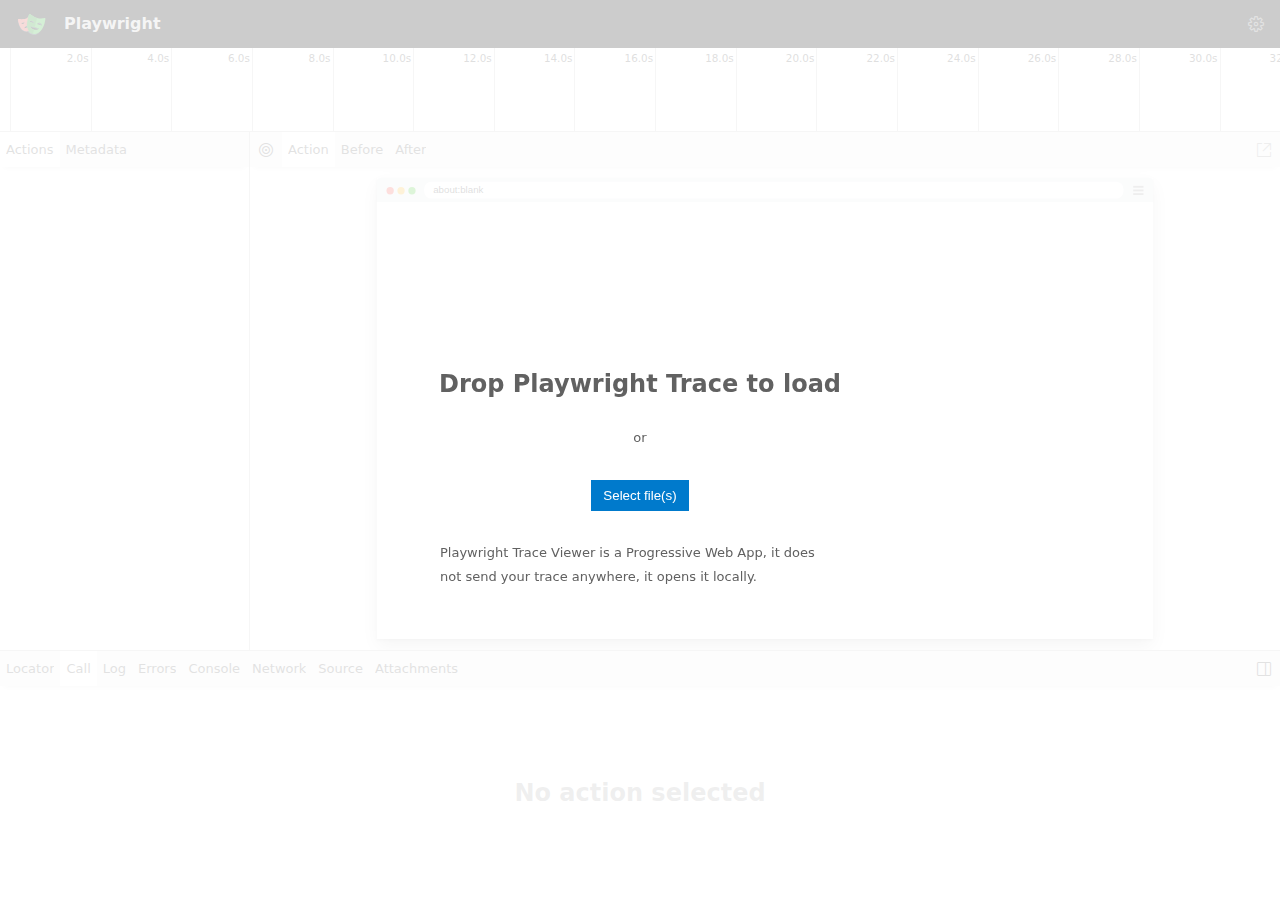
<file: tests/__report__/trace/index.html>
<!DOCTYPE html>
<html lang="en">
  <head>
    <meta charset="UTF-8">
    <meta name="viewport" content="width=device-width, initial-scale=1.0">
    <link rel="icon" href="./playwright-logo.svg" type="image/svg+xml">
    <link rel="manifest" href="./manifest.webmanifest">
    <title>Playwright Trace Viewer</title>
    <script type="module" crossorigin src="./index.Cu8n3rOi.js"></script>
    <link rel="modulepreload" crossorigin href="./assets/defaultSettingsView-CUd-tHFm.js">
    <link rel="stylesheet" crossorigin href="./defaultSettingsView.NYBT19Ch.css">
    <link rel="stylesheet" crossorigin href="./index.CFOW-Ezb.css">
  </head>
  <body>
    <div id="root"></div>
    <dialog id="fallback-error">
      <p>The Playwright Trace Viewer must be loaded over the <code>http://</code> or <code>https://</code> protocols.</p>
      <p>For more information, please see the <a href="https://aka.ms/playwright/trace-viewer-file-protocol">docs</a>.</p>
    </dialog>
    <script>
      if (!/^https?:/.test(window.location.protocol)) {
        const fallbackErrorDialog = document.getElementById('fallback-error');
        const isTraceViewerInsidePlaywrightReport = window.location.protocol === 'file:' && window.location.pathname.endsWith('/trace/index.html');
        // Best-effort to show the report path in the dialog.
        if (isTraceViewerInsidePlaywrightReport) {
          const reportPath = (() => {
            const base = window.location.pathname.replace(/\/trace\/index\.html$/, '');
            if (navigator.platform === 'Win32')
              return base.replace(/^\//, '').replace(/\//g, '\\\\');
            return base;
          })();
          const reportLink = document.createElement('div');
          const command = `npx playwright show-report ${reportPath}`;
          reportLink.innerHTML = `You can open the report via <code>${command}</code> from your Playwright project. <button type="button">Copy Command</button>`;
          fallbackErrorDialog.insertBefore(reportLink, fallbackErrorDialog.children[1]);
          reportLink.querySelector('button').addEventListener('click', () => navigator.clipboard.writeText(command));
        }
        fallbackErrorDialog.show();
      }
    </script>
  </body>
</html>
</file>
<file: tests/__report__/trace/defaultSettingsView.NYBT19Ch.css>
:root{color-scheme:light dark}body{--transparent-blue: #2196F355;--light-pink: #ff69b460;--gray: #888888;--sidebar-width: 250px;--box-shadow: rgba(0, 0, 0, .133) 0px 1.6px 3.6px 0px, rgba(0, 0, 0, .11) 0px .3px .9px 0px}html,body{width:100%;height:100%;padding:0;margin:0;overflow:hidden;display:flex;overscroll-behavior-x:none}#root{width:100%;height:100%;display:flex}body,dialog{background-color:var(--vscode-panel-background);color:var(--vscode-foreground);font-family:var(--vscode-font-family);font-weight:var(--vscode-font-weight);font-size:var(--vscode-font-size);-webkit-font-smoothing:antialiased}a{color:var(--vscode-textLink-foreground)}dialog{border:none;padding:0;box-shadow:var(--box-shadow);line-height:28px;max-width:400px}dialog .title{display:flex;align-items:center;margin:0;padding:0 5px;height:32px;background-color:var(--vscode-sideBar-background);max-width:400px}dialog .title .codicon{margin-right:3px}dialog .body{padding:10px;text-align:center}.button{color:var(--vscode-button-foreground);background:var(--vscode-button-background);margin:10px;border:none;height:28px;min-width:40px;cursor:pointer;-webkit-user-select:none;user-select:none}.button:focus{outline:1px solid var(--vscode-focusBorder)}.button:hover{background:var(--vscode-button-hoverBackground)}.button.secondary{color:var(--vscode-button-secondaryForeground);background:var(--vscode-button-secondaryBackground)}.button.secondary:hover{background:var(--vscode-button-secondaryHoverBackground)}*{box-sizing:border-box;min-width:0;min-height:0}*[hidden],.hidden{display:none!important}.invisible{visibility:hidden!important}svg{fill:currentColor}.vbox{display:flex;flex-direction:column;flex:auto;position:relative}.fill{position:absolute;top:0;right:0;bottom:0;left:0}.hbox{display:flex;flex:auto;position:relative}.spacer{flex:auto}.codicon-check{color:var(--vscode-charts-green)}.codicon-error{color:var(--vscode-errorForeground)}.codicon-warning{color:var(--vscode-list-warningForeground)}.codicon-circle-outline{color:var(--vscode-disabledForeground)}input[type=text],input[type=search]{color:var(--vscode-input-foreground);background-color:var(--vscode-input-background);border:none;outline:none}body.dark-mode ::-webkit-scrollbar{width:10px}body.dark-mode ::-webkit-scrollbar-thumb{background-color:#555}body.dark-mode ::-webkit-scrollbar-track{background-color:#333}body.dark-mode ::-webkit-scrollbar-thumb:hover{background-color:#777}body.dark-mode ::-webkit-scrollbar-track:hover{background-color:#444}.codicon-loading{animation:spin 1s infinite linear}::placeholder{color:var(--vscode-input-placeholderForeground)}@keyframes spin{to{transform:rotate(360deg)}}@font-face{font-family:codicon;src:url(./codicon.DCmgc-ay.ttf) format("truetype")}.codicon{font: 16px/1 codicon;flex:none;display:inline-block;text-decoration:none;text-rendering:auto;text-align:center;-webkit-font-smoothing:antialiased;-moz-osx-font-smoothing:grayscale;-webkit-user-select:none;-moz-user-select:none;-ms-user-select:none;user-select:none}.codicon-add:before{content:""}.codicon-plus:before{content:""}.codicon-gist-new:before{content:""}.codicon-repo-create:before{content:""}.codicon-lightbulb:before{content:""}.codicon-light-bulb:before{content:""}.codicon-repo:before{content:""}.codicon-repo-delete:before{content:""}.codicon-gist-fork:before{content:""}.codicon-repo-forked:before{content:""}.codicon-git-pull-request:before{content:""}.codicon-git-pull-request-abandoned:before{content:""}.codicon-record-keys:before{content:""}.codicon-keyboard:before{content:""}.codicon-tag:before{content:""}.codicon-git-pull-request-label:before{content:""}.codicon-tag-add:before{content:""}.codicon-tag-remove:before{content:""}.codicon-person:before{content:""}.codicon-person-follow:before{content:""}.codicon-person-outline:before{content:""}.codicon-person-filled:before{content:""}.codicon-git-branch:before{content:""}.codicon-git-branch-create:before{content:""}.codicon-git-branch-delete:before{content:""}.codicon-source-control:before{content:""}.codicon-mirror:before{content:""}.codicon-mirror-public:before{content:""}.codicon-star:before{content:""}.codicon-star-add:before{content:""}.codicon-star-delete:before{content:""}.codicon-star-empty:before{content:""}.codicon-comment:before{content:""}.codicon-comment-add:before{content:""}.codicon-alert:before{content:""}.codicon-warning:before{content:""}.codicon-search:before{content:""}.codicon-search-save:before{content:""}.codicon-log-out:before{content:""}.codicon-sign-out:before{content:""}.codicon-log-in:before{content:""}.codicon-sign-in:before{content:""}.codicon-eye:before{content:""}.codicon-eye-unwatch:before{content:""}.codicon-eye-watch:before{content:""}.codicon-circle-filled:before{content:""}.codicon-primitive-dot:before{content:""}.codicon-close-dirty:before{content:""}.codicon-debug-breakpoint:before{content:""}.codicon-debug-breakpoint-disabled:before{content:""}.codicon-debug-hint:before{content:""}.codicon-terminal-decoration-success:before{content:""}.codicon-primitive-square:before{content:""}.codicon-edit:before{content:""}.codicon-pencil:before{content:""}.codicon-info:before{content:""}.codicon-issue-opened:before{content:""}.codicon-gist-private:before{content:""}.codicon-git-fork-private:before{content:""}.codicon-lock:before{content:""}.codicon-mirror-private:before{content:""}.codicon-close:before{content:""}.codicon-remove-close:before{content:""}.codicon-x:before{content:""}.codicon-repo-sync:before{content:""}.codicon-sync:before{content:""}.codicon-clone:before{content:""}.codicon-desktop-download:before{content:""}.codicon-beaker:before{content:""}.codicon-microscope:before{content:""}.codicon-vm:before{content:""}.codicon-device-desktop:before{content:""}.codicon-file:before{content:""}.codicon-file-text:before{content:""}.codicon-more:before{content:""}.codicon-ellipsis:before{content:""}.codicon-kebab-horizontal:before{content:""}.codicon-mail-reply:before{content:""}.codicon-reply:before{content:""}.codicon-organization:before{content:""}.codicon-organization-filled:before{content:""}.codicon-organization-outline:before{content:""}.codicon-new-file:before{content:""}.codicon-file-add:before{content:""}.codicon-new-folder:before{content:""}.codicon-file-directory-create:before{content:""}.codicon-trash:before{content:""}.codicon-trashcan:before{content:""}.codicon-history:before{content:""}.codicon-clock:before{content:""}.codicon-folder:before{content:""}.codicon-file-directory:before{content:""}.codicon-symbol-folder:before{content:""}.codicon-logo-github:before{content:""}.codicon-mark-github:before{content:""}.codicon-github:before{content:""}.codicon-terminal:before{content:""}.codicon-console:before{content:""}.codicon-repl:before{content:""}.codicon-zap:before{content:""}.codicon-symbol-event:before{content:""}.codicon-error:before{content:""}.codicon-stop:before{content:""}.codicon-variable:before{content:""}.codicon-symbol-variable:before{content:""}.codicon-array:before{content:""}.codicon-symbol-array:before{content:""}.codicon-symbol-module:before{content:""}.codicon-symbol-package:before{content:""}.codicon-symbol-namespace:before{content:""}.codicon-symbol-object:before{content:""}.codicon-symbol-method:before{content:""}.codicon-symbol-function:before{content:""}.codicon-symbol-constructor:before{content:""}.codicon-symbol-boolean:before{content:""}.codicon-symbol-null:before{content:""}.codicon-symbol-numeric:before{content:""}.codicon-symbol-number:before{content:""}.codicon-symbol-structure:before{content:""}.codicon-symbol-struct:before{content:""}.codicon-symbol-parameter:before{content:""}.codicon-symbol-type-parameter:before{content:""}.codicon-symbol-key:before{content:""}.codicon-symbol-text:before{content:""}.codicon-symbol-reference:before{content:""}.codicon-go-to-file:before{content:""}.codicon-symbol-enum:before{content:""}.codicon-symbol-value:before{content:""}.codicon-symbol-ruler:before{content:""}.codicon-symbol-unit:before{content:""}.codicon-activate-breakpoints:before{content:""}.codicon-archive:before{content:""}.codicon-arrow-both:before{content:""}.codicon-arrow-down:before{content:""}.codicon-arrow-left:before{content:""}.codicon-arrow-right:before{content:""}.codicon-arrow-small-down:before{content:""}.codicon-arrow-small-left:before{content:""}.codicon-arrow-small-right:before{content:""}.codicon-arrow-small-up:before{content:""}.codicon-arrow-up:before{content:""}.codicon-bell:before{content:""}.codicon-bold:before{content:""}.codicon-book:before{content:""}.codicon-bookmark:before{content:""}.codicon-debug-breakpoint-conditional-unverified:before{content:""}.codicon-debug-breakpoint-conditional:before{content:""}.codicon-debug-breakpoint-conditional-disabled:before{content:""}.codicon-debug-breakpoint-data-unverified:before{content:""}.codicon-debug-breakpoint-data:before{content:""}.codicon-debug-breakpoint-data-disabled:before{content:""}.codicon-debug-breakpoint-log-unverified:before{content:""}.codicon-debug-breakpoint-log:before{content:""}.codicon-debug-breakpoint-log-disabled:before{content:""}.codicon-briefcase:before{content:""}.codicon-broadcast:before{content:""}.codicon-browser:before{content:""}.codicon-bug:before{content:""}.codicon-calendar:before{content:""}.codicon-case-sensitive:before{content:""}.codicon-check:before{content:""}.codicon-checklist:before{content:""}.codicon-chevron-down:before{content:""}.codicon-chevron-left:before{content:""}.codicon-chevron-right:before{content:""}.codicon-chevron-up:before{content:""}.codicon-chrome-close:before{content:""}.codicon-chrome-maximize:before{content:""}.codicon-chrome-minimize:before{content:""}.codicon-chrome-restore:before{content:""}.codicon-circle-outline:before{content:""}.codicon-circle:before{content:""}.codicon-debug-breakpoint-unverified:before{content:""}.codicon-terminal-decoration-incomplete:before{content:""}.codicon-circle-slash:before{content:""}.codicon-circuit-board:before{content:""}.codicon-clear-all:before{content:""}.codicon-clippy:before{content:""}.codicon-close-all:before{content:""}.codicon-cloud-download:before{content:""}.codicon-cloud-upload:before{content:""}.codicon-code:before{content:""}.codicon-collapse-all:before{content:""}.codicon-color-mode:before{content:""}.codicon-comment-discussion:before{content:""}.codicon-credit-card:before{content:""}.codicon-dash:before{content:""}.codicon-dashboard:before{content:""}.codicon-database:before{content:""}.codicon-debug-continue:before{content:""}.codicon-debug-disconnect:before{content:""}.codicon-debug-pause:before{content:""}.codicon-debug-restart:before{content:""}.codicon-debug-start:before{content:""}.codicon-debug-step-into:before{content:""}.codicon-debug-step-out:before{content:""}.codicon-debug-step-over:before{content:""}.codicon-debug-stop:before{content:""}.codicon-debug:before{content:""}.codicon-device-camera-video:before{content:""}.codicon-device-camera:before{content:""}.codicon-device-mobile:before{content:""}.codicon-diff-added:before{content:""}.codicon-diff-ignored:before{content:""}.codicon-diff-modified:before{content:""}.codicon-diff-removed:before{content:""}.codicon-diff-renamed:before{content:""}.codicon-diff:before{content:""}.codicon-diff-sidebyside:before{content:""}.codicon-discard:before{content:""}.codicon-editor-layout:before{content:""}.codicon-empty-window:before{content:""}.codicon-exclude:before{content:""}.codicon-extensions:before{content:""}.codicon-eye-closed:before{content:""}.codicon-file-binary:before{content:""}.codicon-file-code:before{content:""}.codicon-file-media:before{content:""}.codicon-file-pdf:before{content:""}.codicon-file-submodule:before{content:""}.codicon-file-symlink-directory:before{content:""}.codicon-file-symlink-file:before{content:""}.codicon-file-zip:before{content:""}.codicon-files:before{content:""}.codicon-filter:before{content:""}.codicon-flame:before{content:""}.codicon-fold-down:before{content:""}.codicon-fold-up:before{content:""}.codicon-fold:before{content:""}.codicon-folder-active:before{content:""}.codicon-folder-opened:before{content:""}.codicon-gear:before{content:""}.codicon-gift:before{content:""}.codicon-gist-secret:before{content:""}.codicon-gist:before{content:""}.codicon-git-commit:before{content:""}.codicon-git-compare:before{content:""}.codicon-compare-changes:before{content:""}.codicon-git-merge:before{content:""}.codicon-github-action:before{content:""}.codicon-github-alt:before{content:""}.codicon-globe:before{content:""}.codicon-grabber:before{content:""}.codicon-graph:before{content:""}.codicon-gripper:before{content:""}.codicon-heart:before{content:""}.codicon-home:before{content:""}.codicon-horizontal-rule:before{content:""}.codicon-hubot:before{content:""}.codicon-inbox:before{content:""}.codicon-issue-reopened:before{content:""}.codicon-issues:before{content:""}.codicon-italic:before{content:""}.codicon-jersey:before{content:""}.codicon-json:before{content:""}.codicon-kebab-vertical:before{content:""}.codicon-key:before{content:""}.codicon-law:before{content:""}.codicon-lightbulb-autofix:before{content:""}.codicon-link-external:before{content:""}.codicon-link:before{content:""}.codicon-list-ordered:before{content:""}.codicon-list-unordered:before{content:""}.codicon-live-share:before{content:""}.codicon-loading:before{content:""}.codicon-location:before{content:""}.codicon-mail-read:before{content:""}.codicon-mail:before{content:""}.codicon-markdown:before{content:""}.codicon-megaphone:before{content:""}.codicon-mention:before{content:""}.codicon-milestone:before{content:""}.codicon-git-pull-request-milestone:before{content:""}.codicon-mortar-board:before{content:""}.codicon-move:before{content:""}.codicon-multiple-windows:before{content:""}.codicon-mute:before{content:""}.codicon-no-newline:before{content:""}.codicon-note:before{content:""}.codicon-octoface:before{content:""}.codicon-open-preview:before{content:""}.codicon-package:before{content:""}.codicon-paintcan:before{content:""}.codicon-pin:before{content:""}.codicon-play:before{content:""}.codicon-run:before{content:""}.codicon-plug:before{content:""}.codicon-preserve-case:before{content:""}.codicon-preview:before{content:""}.codicon-project:before{content:""}.codicon-pulse:before{content:""}.codicon-question:before{content:""}.codicon-quote:before{content:""}.codicon-radio-tower:before{content:""}.codicon-reactions:before{content:""}.codicon-references:before{content:""}.codicon-refresh:before{content:""}.codicon-regex:before{content:""}.codicon-remote-explorer:before{content:""}.codicon-remote:before{content:""}.codicon-remove:before{content:""}.codicon-replace-all:before{content:""}.codicon-replace:before{content:""}.codicon-repo-clone:before{content:""}.codicon-repo-force-push:before{content:""}.codicon-repo-pull:before{content:""}.codicon-repo-push:before{content:""}.codicon-report:before{content:""}.codicon-request-changes:before{content:""}.codicon-rocket:before{content:""}.codicon-root-folder-opened:before{content:""}.codicon-root-folder:before{content:""}.codicon-rss:before{content:""}.codicon-ruby:before{content:""}.codicon-save-all:before{content:""}.codicon-save-as:before{content:""}.codicon-save:before{content:""}.codicon-screen-full:before{content:""}.codicon-screen-normal:before{content:""}.codicon-search-stop:before{content:""}.codicon-server:before{content:""}.codicon-settings-gear:before{content:""}.codicon-settings:before{content:""}.codicon-shield:before{content:""}.codicon-smiley:before{content:""}.codicon-sort-precedence:before{content:""}.codicon-split-horizontal:before{content:""}.codicon-split-vertical:before{content:""}.codicon-squirrel:before{content:""}.codicon-star-full:before{content:""}.codicon-star-half:before{content:""}.codicon-symbol-class:before{content:""}.codicon-symbol-color:before{content:""}.codicon-symbol-constant:before{content:""}.codicon-symbol-enum-member:before{content:""}.codicon-symbol-field:before{content:""}.codicon-symbol-file:before{content:""}.codicon-symbol-interface:before{content:""}.codicon-symbol-keyword:before{content:""}.codicon-symbol-misc:before{content:""}.codicon-symbol-operator:before{content:""}.codicon-symbol-property:before{content:""}.codicon-wrench:before{content:""}.codicon-wrench-subaction:before{content:""}.codicon-symbol-snippet:before{content:""}.codicon-tasklist:before{content:""}.codicon-telescope:before{content:""}.codicon-text-size:before{content:""}.codicon-three-bars:before{content:""}.codicon-thumbsdown:before{content:""}.codicon-thumbsup:before{content:""}.codicon-tools:before{content:""}.codicon-triangle-down:before{content:""}.codicon-triangle-left:before{content:""}.codicon-triangle-right:before{content:""}.codicon-triangle-up:before{content:""}.codicon-twitter:before{content:""}.codicon-unfold:before{content:""}.codicon-unlock:before{content:""}.codicon-unmute:before{content:""}.codicon-unverified:before{content:""}.codicon-verified:before{content:""}.codicon-versions:before{content:""}.codicon-vm-active:before{content:""}.codicon-vm-outline:before{content:""}.codicon-vm-running:before{content:""}.codicon-watch:before{content:""}.codicon-whitespace:before{content:""}.codicon-whole-word:before{content:""}.codicon-window:before{content:""}.codicon-word-wrap:before{content:""}.codicon-zoom-in:before{content:""}.codicon-zoom-out:before{content:""}.codicon-list-filter:before{content:""}.codicon-list-flat:before{content:""}.codicon-list-selection:before{content:""}.codicon-selection:before{content:""}.codicon-list-tree:before{content:""}.codicon-debug-breakpoint-function-unverified:before{content:""}.codicon-debug-breakpoint-function:before{content:""}.codicon-debug-breakpoint-function-disabled:before{content:""}.codicon-debug-stackframe-active:before{content:""}.codicon-circle-small-filled:before{content:""}.codicon-debug-stackframe-dot:before{content:""}.codicon-terminal-decoration-mark:before{content:""}.codicon-debug-stackframe:before{content:""}.codicon-debug-stackframe-focused:before{content:""}.codicon-debug-breakpoint-unsupported:before{content:""}.codicon-symbol-string:before{content:""}.codicon-debug-reverse-continue:before{content:""}.codicon-debug-step-back:before{content:""}.codicon-debug-restart-frame:before{content:""}.codicon-debug-alt:before{content:""}.codicon-call-incoming:before{content:""}.codicon-call-outgoing:before{content:""}.codicon-menu:before{content:""}.codicon-expand-all:before{content:""}.codicon-feedback:before{content:""}.codicon-git-pull-request-reviewer:before{content:""}.codicon-group-by-ref-type:before{content:""}.codicon-ungroup-by-ref-type:before{content:""}.codicon-account:before{content:""}.codicon-git-pull-request-assignee:before{content:""}.codicon-bell-dot:before{content:""}.codicon-debug-console:before{content:""}.codicon-library:before{content:""}.codicon-output:before{content:""}.codicon-run-all:before{content:""}.codicon-sync-ignored:before{content:""}.codicon-pinned:before{content:""}.codicon-github-inverted:before{content:""}.codicon-server-process:before{content:""}.codicon-server-environment:before{content:""}.codicon-pass:before{content:""}.codicon-issue-closed:before{content:""}.codicon-stop-circle:before{content:""}.codicon-play-circle:before{content:""}.codicon-record:before{content:""}.codicon-debug-alt-small:before{content:""}.codicon-vm-connect:before{content:""}.codicon-cloud:before{content:""}.codicon-merge:before{content:""}.codicon-export:before{content:""}.codicon-graph-left:before{content:""}.codicon-magnet:before{content:""}.codicon-notebook:before{content:""}.codicon-redo:before{content:""}.codicon-check-all:before{content:""}.codicon-pinned-dirty:before{content:""}.codicon-pass-filled:before{content:""}.codicon-circle-large-filled:before{content:""}.codicon-circle-large:before{content:""}.codicon-circle-large-outline:before{content:""}.codicon-combine:before{content:""}.codicon-gather:before{content:""}.codicon-table:before{content:""}.codicon-variable-group:before{content:""}.codicon-type-hierarchy:before{content:""}.codicon-type-hierarchy-sub:before{content:""}.codicon-type-hierarchy-super:before{content:""}.codicon-git-pull-request-create:before{content:""}.codicon-run-above:before{content:""}.codicon-run-below:before{content:""}.codicon-notebook-template:before{content:""}.codicon-debug-rerun:before{content:""}.codicon-workspace-trusted:before{content:""}.codicon-workspace-untrusted:before{content:""}.codicon-workspace-unknown:before{content:""}.codicon-terminal-cmd:before{content:""}.codicon-terminal-debian:before{content:""}.codicon-terminal-linux:before{content:""}.codicon-terminal-powershell:before{content:""}.codicon-terminal-tmux:before{content:""}.codicon-terminal-ubuntu:before{content:""}.codicon-terminal-bash:before{content:""}.codicon-arrow-swap:before{content:""}.codicon-copy:before{content:""}.codicon-person-add:before{content:""}.codicon-filter-filled:before{content:""}.codicon-wand:before{content:""}.codicon-debug-line-by-line:before{content:""}.codicon-inspect:before{content:""}.codicon-layers:before{content:""}.codicon-layers-dot:before{content:""}.codicon-layers-active:before{content:""}.codicon-compass:before{content:""}.codicon-compass-dot:before{content:""}.codicon-compass-active:before{content:""}.codicon-azure:before{content:""}.codicon-issue-draft:before{content:""}.codicon-git-pull-request-closed:before{content:""}.codicon-git-pull-request-draft:before{content:""}.codicon-debug-all:before{content:""}.codicon-debug-coverage:before{content:""}.codicon-run-errors:before{content:""}.codicon-folder-library:before{content:""}.codicon-debug-continue-small:before{content:""}.codicon-beaker-stop:before{content:""}.codicon-graph-line:before{content:""}.codicon-graph-scatter:before{content:""}.codicon-pie-chart:before{content:""}.codicon-bracket:before{content:""}.codicon-bracket-dot:before{content:""}.codicon-bracket-error:before{content:""}.codicon-lock-small:before{content:""}.codicon-azure-devops:before{content:""}.codicon-verified-filled:before{content:""}.codicon-newline:before{content:""}.codicon-layout:before{content:""}.codicon-layout-activitybar-left:before{content:""}.codicon-layout-activitybar-right:before{content:""}.codicon-layout-panel-left:before{content:""}.codicon-layout-panel-center:before{content:""}.codicon-layout-panel-justify:before{content:""}.codicon-layout-panel-right:before{content:""}.codicon-layout-panel:before{content:""}.codicon-layout-sidebar-left:before{content:""}.codicon-layout-sidebar-right:before{content:""}.codicon-layout-statusbar:before{content:""}.codicon-layout-menubar:before{content:""}.codicon-layout-centered:before{content:""}.codicon-target:before{content:""}.codicon-indent:before{content:""}.codicon-record-small:before{content:""}.codicon-error-small:before{content:""}.codicon-terminal-decoration-error:before{content:""}.codicon-arrow-circle-down:before{content:""}.codicon-arrow-circle-left:before{content:""}.codicon-arrow-circle-right:before{content:""}.codicon-arrow-circle-up:before{content:""}.codicon-layout-sidebar-right-off:before{content:""}.codicon-layout-panel-off:before{content:""}.codicon-layout-sidebar-left-off:before{content:""}.codicon-blank:before{content:""}.codicon-heart-filled:before{content:""}.codicon-map:before{content:""}.codicon-map-horizontal:before{content:""}.codicon-fold-horizontal:before{content:""}.codicon-map-filled:before{content:""}.codicon-map-horizontal-filled:before{content:""}.codicon-fold-horizontal-filled:before{content:""}.codicon-circle-small:before{content:""}.codicon-bell-slash:before{content:""}.codicon-bell-slash-dot:before{content:""}.codicon-comment-unresolved:before{content:""}.codicon-git-pull-request-go-to-changes:before{content:""}.codicon-git-pull-request-new-changes:before{content:""}.codicon-search-fuzzy:before{content:""}.codicon-comment-draft:before{content:""}.codicon-send:before{content:""}.codicon-sparkle:before{content:""}.codicon-insert:before{content:""}.codicon-mic:before{content:""}.codicon-thumbsdown-filled:before{content:""}.codicon-thumbsup-filled:before{content:""}.codicon-coffee:before{content:""}.codicon-snake:before{content:""}.codicon-game:before{content:""}.codicon-vr:before{content:""}.codicon-chip:before{content:""}.codicon-piano:before{content:""}.codicon-music:before{content:""}.codicon-mic-filled:before{content:""}.codicon-repo-fetch:before{content:""}.codicon-copilot:before{content:""}.codicon-lightbulb-sparkle:before{content:""}.codicon-robot:before{content:""}.codicon-sparkle-filled:before{content:""}.codicon-diff-single:before{content:""}.codicon-diff-multiple:before{content:""}.codicon-surround-with:before{content:""}.codicon-share:before{content:""}.codicon-git-stash:before{content:""}.codicon-git-stash-apply:before{content:""}.codicon-git-stash-pop:before{content:""}.codicon-vscode:before{content:""}.codicon-vscode-insiders:before{content:""}.codicon-code-oss:before{content:""}.codicon-run-coverage:before{content:""}.codicon-run-all-coverage:before{content:""}.codicon-coverage:before{content:""}.codicon-github-project:before{content:""}.codicon-map-vertical:before{content:""}.codicon-fold-vertical:before{content:""}.codicon-map-vertical-filled:before{content:""}.codicon-fold-vertical-filled:before{content:""}.codicon-go-to-search:before{content:""}.codicon-percentage:before{content:""}.codicon-sort-percentage:before{content:""}.codicon-attach:before{content:""}.codicon-git-fetch:before{content:""}.split-view{display:flex;flex:auto;position:relative}.split-view.vertical{flex-direction:column}.split-view.vertical.sidebar-first{flex-direction:column-reverse}.split-view.horizontal{flex-direction:row}.split-view.horizontal.sidebar-first{flex-direction:row-reverse}.split-view-main{display:flex;flex:auto}.split-view-sidebar{display:flex;flex:none}.split-view.vertical:not(.sidebar-first)>.split-view-sidebar{border-top:1px solid var(--vscode-panel-border)}.split-view.horizontal:not(.sidebar-first)>.split-view-sidebar{border-left:1px solid var(--vscode-panel-border)}.split-view.vertical.sidebar-first>.split-view-sidebar{border-bottom:1px solid var(--vscode-panel-border)}.split-view.horizontal.sidebar-first>.split-view-sidebar{border-right:1px solid var(--vscode-panel-border)}.split-view-resizer{position:absolute;z-index:100}.split-view.vertical>.split-view-resizer{left:0;right:0;height:12px;cursor:ns-resize}.split-view.horizontal>.split-view-resizer{top:0;bottom:0;width:12px;cursor:ew-resize}.action-title-line{display:block;overflow:hidden;text-overflow:ellipsis}.action-title-selector{text-overflow:ellipsis;overflow:hidden;color:var(--vscode-tab-inactiveForeground);margin-top:-8px}.action-title-method{white-space:pre;overflow:hidden;text-overflow:ellipsis}.action-title-param{color:var(--vscode-editorBracketHighlight-foreground1)}.action-location{display:flex;flex:none;margin:0 4px;color:var(--vscode-foreground)}.action-location>span{margin:0 4px;cursor:pointer;text-decoration:underline}.action-duration{display:flex;flex:none;align-items:center;margin:0 4px;color:var(--vscode-editorCodeLens-foreground)}.action-skipped{margin-right:4px}.action-icon{flex:none;display:flex;align-items:center;padding-right:3px}.action-icons{flex:none;display:flex;flex-direction:row;cursor:pointer;height:20px;position:relative;top:1px;border-bottom:1px solid transparent}.action-icons:hover{border-bottom:1px solid var(--vscode-sideBarTitle-foreground)}.action-error{color:var(--vscode-errorForeground);position:relative;margin-right:2px;flex:none}.action-parameter{display:inline;flex:none;padding-left:5px}.action-locator-parameter{color:var(--vscode-charts-orange)}.action-generic-parameter{color:var(--vscode-charts-purple)}.action-url{display:inline;flex:none;padding-left:5px;color:var(--vscode-charts-blue)}.action-list-show-all{display:flex;cursor:pointer;height:28px;align-items:center}.tree-view-content{display:flex;flex-direction:column;flex:auto;position:relative;-webkit-user-select:none;user-select:none;overflow:hidden auto;outline:1px solid transparent}.tree-view-entry{display:flex;flex:none;cursor:pointer;align-items:center;white-space:nowrap;line-height:28px;padding-left:5px}.tree-view-content.not-selectable>.tree-view-entry{cursor:inherit}.tree-view-entry.highlighted:not(.selected){background-color:var(--vscode-list-inactiveSelectionBackground)!important}.tree-view-entry.selected{z-index:10}.tree-view-indent{min-width:16px}.tree-view-content:focus .tree-view-entry.selected{background-color:var(--vscode-list-activeSelectionBackground);color:var(--vscode-list-activeSelectionForeground);outline:1px solid var(--vscode-focusBorder)}.tree-view-content .tree-view-entry.selected{background-color:var(--vscode-list-inactiveSelectionBackground)}.tree-view-content:focus .tree-view-entry.selected *{color:var(--vscode-list-activeSelectionForeground)!important;background-color:transparent!important}.tree-view-content:focus .tree-view-entry.selected .codicon{color:var(--vscode-list-activeSelectionForeground)!important}.tree-view-content:focus .tree-view-entry.selected button.eye.toggled{border-radius:6px;outline:1px solid var(--vscode-button-foreground)}.tree-view-empty{flex:auto;display:flex;align-items:center;justify-content:center}.tree-view-entry.error{color:var(--vscode-list-errorForeground);background-color:var(--vscode-inputValidation-errorBackground)}.tree-view-entry.warning{color:var(--vscode-list-warningForeground);background-color:var(--vscode-inputValidation-warningBackground)}.tree-view-entry.info{background-color:var(--vscode-inputValidation-infoBackground)}.toolbar-button{flex:none;border:none;outline:none;color:var(--vscode-sideBarTitle-foreground);background:transparent;padding:4px;cursor:pointer;display:inline-flex;align-items:center}.toolbar-button:disabled{color:var(--vscode-disabledForeground)!important;cursor:default}.toolbar-button:not(:disabled):hover{background-color:var(--vscode-toolbar-hoverBackground)}.toolbar-button:not(:disabled):active{background-color:var(--vscode-toolbar-activeBackground)}.toolbar-button.toggled{color:var(--vscode-notificationLink-foreground)}.toolbar-separator{flex:none;background-color:var(--vscode-menu-separatorBackground);width:1px;padding:0;margin:5px 4px;height:16px}.call-tab{flex:auto;line-height:24px;white-space:pre;overflow:auto;-webkit-user-select:text;user-select:text}.call-error{border-bottom:1px solid var(--vscode-panel-border);padding:3px 0 3px 12px}.call-error .codicon{color:var(--vscode-errorForeground);position:relative;top:2px;margin-right:2px}.call-section{padding-left:6px;padding-top:2px;margin-top:2px;font-weight:700;text-transform:uppercase;font-size:10px;color:var(--vscode-sideBarTitle-foreground);line-height:24px}.call-section:not(:first-child){border-top:1px solid var(--vscode-panel-border)}.call-line{padding:4px 0 4px 6px;display:flex;align-items:center;text-overflow:ellipsis;overflow:hidden;line-height:20px;white-space:nowrap}.call-line:not(:hover) .toolbar-button.copy{display:none}.call-line .toolbar-button.copy{margin-left:5px;margin-top:-2px;margin-bottom:-2px}.call-value{margin-left:2px;text-overflow:ellipsis;overflow:hidden}a.call-value{text-decoration:none}a.call-value:hover{text-decoration:underline}.call-value:before{content:" "}.call-value.datetime,.call-value.string,.call-value.locator{color:var(--vscode-charts-orange)}.call-value.number,.call-value.bigint,.call-value.boolean,.call-value.symbol,.call-value.undefined,.call-value.function,.call-value.object{color:var(--vscode-charts-blue)}.call-tab .error-message{padding:5px;line-height:17px}.copy-to-clipboard-text-button{background-color:var(--vscode-editor-inactiveSelectionBackground);border:none;padding:4px 12px;cursor:pointer}.list-view-content{display:flex;flex-direction:column;flex:auto;position:relative;-webkit-user-select:none;user-select:none;overflow:hidden auto;outline:1px solid transparent}.list-view-entry{display:flex;flex:none;cursor:pointer;align-items:center;white-space:nowrap;line-height:28px;padding-left:5px}.list-view-content.not-selectable>.list-view-entry{cursor:inherit}.list-view-entry.highlighted:not(.selected){background-color:var(--vscode-list-inactiveSelectionBackground)!important}.list-view-entry.selected{z-index:10}.list-view-indent{min-width:16px}.list-view-content:focus .list-view-entry.selected{background-color:var(--vscode-list-activeSelectionBackground);color:var(--vscode-list-activeSelectionForeground);outline:1px solid var(--vscode-focusBorder)}.list-view-content .list-view-entry.selected{background-color:var(--vscode-list-inactiveSelectionBackground)}.list-view-content:focus .list-view-entry.selected *{color:var(--vscode-list-activeSelectionForeground)!important;background-color:transparent!important}.list-view-content:focus .list-view-entry.selected .codicon{color:var(--vscode-list-activeSelectionForeground)!important}.list-view-empty{flex:auto;display:flex;align-items:center;justify-content:center}.list-view-entry.error{color:var(--vscode-list-errorForeground);background-color:var(--vscode-inputValidation-errorBackground)}.list-view-entry.warning{color:var(--vscode-list-warningForeground);background-color:var(--vscode-inputValidation-warningBackground)}.list-view-entry.info{background-color:var(--vscode-inputValidation-infoBackground)}.log-list-duration{display:flex;flex:none;align-items:center;color:var(--vscode-editorCodeLens-foreground);float:right;margin-right:5px;-webkit-user-select:none;user-select:none}.log-list-item{text-wrap:wrap;-webkit-user-select:text;user-select:text;width:100%}.error-message{font-family:var(--vscode-editor-font-family);font-weight:var(--vscode-editor-font-weight);font-size:var(--vscode-editor-font-size);white-space:pre-wrap;word-break:break-word;padding:10px}.attachments-tab{flex:auto;line-height:24px;white-space:pre;overflow:auto;-webkit-user-select:text;user-select:text}.attachments-section{padding-left:6px;font-weight:700;text-transform:uppercase;font-size:12px;color:var(--vscode-sideBarTitle-foreground);line-height:24px}.attachments-section:not(:first-child){border-top:1px solid var(--vscode-panel-border);margin-top:10px}.attachment-item{margin:4px 8px}.attachment-title-highlight{text-decoration:underline var(--vscode-terminal-findMatchBackground);text-decoration-thickness:1.5px}.attachment-item img{flex:none;min-width:200px;max-width:80%;box-shadow:0 12px 28px #0003,0 2px 4px #0000001a}a.codicon-cloud-download:hover{background-color:var(--vscode-list-inactiveSelectionBackground)}.yellow-flash{animation:yellowflash-bg 2s}@keyframes yellowflash-bg{0%{background:var(--vscode-peekViewEditor-matchHighlightBackground)}to{background:transparent}}body{--vscode-font-family: system-ui, "Ubuntu", "Droid Sans", sans-serif;--vscode-font-weight: normal;--vscode-font-size: 13px;--vscode-editor-font-family: "Droid Sans Mono", "monospace", monospace;--vscode-editor-font-weight: normal;--vscode-editor-font-size: 14px;--vscode-foreground: #616161;--vscode-disabledForeground: rgba(97, 97, 97, .5);--vscode-errorForeground: #a1260d;--vscode-descriptionForeground: #717171;--vscode-icon-foreground: #424242;--vscode-focusBorder: #0090f1;--vscode-textSeparator-foreground: rgba(0, 0, 0, .18);--vscode-textLink-foreground: #006ab1;--vscode-textLink-activeForeground: #006ab1;--vscode-textPreformat-foreground: #a31515;--vscode-textBlockQuote-background: rgba(127, 127, 127, .1);--vscode-textBlockQuote-border: rgba(0, 122, 204, .5);--vscode-textCodeBlock-background: rgba(220, 220, 220, .4);--vscode-widget-shadow: rgba(0, 0, 0, .16);--vscode-input-background: #ffffff;--vscode-input-foreground: #616161;--vscode-inputOption-activeBorder: #007acc;--vscode-inputOption-hoverBackground: rgba(184, 184, 184, .31);--vscode-inputOption-activeBackground: rgba(0, 144, 241, .2);--vscode-inputOption-activeForeground: #000000;--vscode-input-placeholderForeground: #767676;--vscode-inputValidation-infoBackground: #d6ecf2;--vscode-inputValidation-infoBorder: #007acc;--vscode-inputValidation-warningBackground: #f6f5d2;--vscode-inputValidation-warningBorder: #b89500;--vscode-inputValidation-errorBackground: #f2dede;--vscode-inputValidation-errorBorder: #be1100;--vscode-dropdown-background: #ffffff;--vscode-dropdown-border: #cecece;--vscode-checkbox-background: #ffffff;--vscode-checkbox-border: #cecece;--vscode-button-foreground: #ffffff;--vscode-button-separator: rgba(255, 255, 255, .4);--vscode-button-background: #007acc;--vscode-button-hoverBackground: #0062a3;--vscode-button-secondaryForeground: #ffffff;--vscode-button-secondaryBackground: #5f6a79;--vscode-button-secondaryHoverBackground: #4c5561;--vscode-badge-background: #c4c4c4;--vscode-badge-foreground: #333333;--vscode-scrollbar-shadow: #dddddd;--vscode-scrollbarSlider-background: rgba(100, 100, 100, .4);--vscode-scrollbarSlider-hoverBackground: rgba(100, 100, 100, .7);--vscode-scrollbarSlider-activeBackground: rgba(0, 0, 0, .6);--vscode-progressBar-background: #0e70c0;--vscode-editorError-foreground: #e51400;--vscode-editorWarning-foreground: #bf8803;--vscode-editorInfo-foreground: #1a85ff;--vscode-editorHint-foreground: #6c6c6c;--vscode-sash-hoverBorder: #0090f1;--vscode-editor-background: #ffffff;--vscode-editor-foreground: #000000;--vscode-editorStickyScroll-background: #ffffff;--vscode-editorStickyScrollHover-background: #f0f0f0;--vscode-editorWidget-background: #f3f3f3;--vscode-editorWidget-foreground: #616161;--vscode-editorWidget-border: #c8c8c8;--vscode-quickInput-background: #f3f3f3;--vscode-quickInput-foreground: #616161;--vscode-quickInputTitle-background: rgba(0, 0, 0, .06);--vscode-pickerGroup-foreground: #0066bf;--vscode-pickerGroup-border: #cccedb;--vscode-keybindingLabel-background: rgba(221, 221, 221, .4);--vscode-keybindingLabel-foreground: #555555;--vscode-keybindingLabel-border: rgba(204, 204, 204, .4);--vscode-keybindingLabel-bottomBorder: rgba(187, 187, 187, .4);--vscode-editor-selectionBackground: #add6ff;--vscode-editor-inactiveSelectionBackground: #e5ebf1;--vscode-editor-selectionHighlightBackground: rgba(173, 214, 255, .5);--vscode-editor-findMatchBackground: #a8ac94;--vscode-editor-findMatchHighlightBackground: rgba(234, 92, 0, .33);--vscode-editor-findRangeHighlightBackground: rgba(180, 180, 180, .3);--vscode-searchEditor-findMatchBackground: rgba(234, 92, 0, .22);--vscode-editor-hoverHighlightBackground: rgba(173, 214, 255, .15);--vscode-editorHoverWidget-background: #f3f3f3;--vscode-editorHoverWidget-foreground: #616161;--vscode-editorHoverWidget-border: #c8c8c8;--vscode-editorHoverWidget-statusBarBackground: #e7e7e7;--vscode-editorLink-activeForeground: #0000ff;--vscode-editorInlayHint-foreground: rgba(51, 51, 51, .8);--vscode-editorInlayHint-background: rgba(196, 196, 196, .3);--vscode-editorInlayHint-typeForeground: rgba(51, 51, 51, .8);--vscode-editorInlayHint-typeBackground: rgba(196, 196, 196, .3);--vscode-editorInlayHint-parameterForeground: rgba(51, 51, 51, .8);--vscode-editorInlayHint-parameterBackground: rgba(196, 196, 196, .3);--vscode-editorLightBulb-foreground: #ddb100;--vscode-editorLightBulbAutoFix-foreground: #007acc;--vscode-diffEditor-insertedTextBackground: rgba(156, 204, 44, .4);--vscode-diffEditor-removedTextBackground: rgba(255, 0, 0, .3);--vscode-diffEditor-insertedLineBackground: rgba(155, 185, 85, .2);--vscode-diffEditor-removedLineBackground: rgba(255, 0, 0, .2);--vscode-diffEditor-diagonalFill: rgba(34, 34, 34, .2);--vscode-list-focusOutline: #0090f1;--vscode-list-focusAndSelectionOutline: #90c2f9;--vscode-list-activeSelectionBackground: #0060c0;--vscode-list-activeSelectionForeground: #ffffff;--vscode-list-activeSelectionIconForeground: #ffffff;--vscode-list-inactiveSelectionBackground: #e4e6f1;--vscode-list-hoverBackground: #e8e8e8;--vscode-list-dropBackground: #d6ebff;--vscode-list-highlightForeground: #0066bf;--vscode-list-focusHighlightForeground: #bbe7ff;--vscode-list-invalidItemForeground: #b89500;--vscode-list-errorForeground: #b01011;--vscode-list-warningForeground: #855f00;--vscode-listFilterWidget-background: #f3f3f3;--vscode-listFilterWidget-outline: rgba(0, 0, 0, 0);--vscode-listFilterWidget-noMatchesOutline: #be1100;--vscode-listFilterWidget-shadow: rgba(0, 0, 0, .16);--vscode-list-filterMatchBackground: rgba(234, 92, 0, .33);--vscode-tree-indentGuidesStroke: #a9a9a9;--vscode-tree-tableColumnsBorder: rgba(97, 97, 97, .13);--vscode-tree-tableOddRowsBackground: rgba(97, 97, 97, .04);--vscode-list-deemphasizedForeground: #8e8e90;--vscode-quickInputList-focusForeground: #ffffff;--vscode-quickInputList-focusIconForeground: #ffffff;--vscode-quickInputList-focusBackground: #0060c0;--vscode-menu-foreground: #616161;--vscode-menu-background: #ffffff;--vscode-menu-selectionForeground: #ffffff;--vscode-menu-selectionBackground: #0060c0;--vscode-menu-separatorBackground: #d4d4d4;--vscode-toolbar-hoverBackground: rgba(184, 184, 184, .31);--vscode-toolbar-activeBackground: rgba(166, 166, 166, .31);--vscode-editor-snippetTabstopHighlightBackground: rgba(10, 50, 100, .2);--vscode-editor-snippetFinalTabstopHighlightBorder: rgba(10, 50, 100, .5);--vscode-breadcrumb-foreground: rgba(97, 97, 97, .8);--vscode-breadcrumb-background: #ffffff;--vscode-breadcrumb-focusForeground: #4e4e4e;--vscode-breadcrumb-activeSelectionForeground: #4e4e4e;--vscode-breadcrumbPicker-background: #f3f3f3;--vscode-merge-currentHeaderBackground: rgba(64, 200, 174, .5);--vscode-merge-currentContentBackground: rgba(64, 200, 174, .2);--vscode-merge-incomingHeaderBackground: rgba(64, 166, 255, .5);--vscode-merge-incomingContentBackground: rgba(64, 166, 255, .2);--vscode-merge-commonHeaderBackground: rgba(96, 96, 96, .4);--vscode-merge-commonContentBackground: rgba(96, 96, 96, .16);--vscode-editorOverviewRuler-currentContentForeground: rgba(64, 200, 174, .5);--vscode-editorOverviewRuler-incomingContentForeground: rgba(64, 166, 255, .5);--vscode-editorOverviewRuler-commonContentForeground: rgba(96, 96, 96, .4);--vscode-editorOverviewRuler-findMatchForeground: rgba(209, 134, 22, .49);--vscode-editorOverviewRuler-selectionHighlightForeground: rgba(160, 160, 160, .8);--vscode-minimap-findMatchHighlight: #d18616;--vscode-minimap-selectionOccurrenceHighlight: #c9c9c9;--vscode-minimap-selectionHighlight: #add6ff;--vscode-minimap-errorHighlight: rgba(255, 18, 18, .7);--vscode-minimap-warningHighlight: #bf8803;--vscode-minimap-foregroundOpacity: #000000;--vscode-minimapSlider-background: rgba(100, 100, 100, .2);--vscode-minimapSlider-hoverBackground: rgba(100, 100, 100, .35);--vscode-minimapSlider-activeBackground: rgba(0, 0, 0, .3);--vscode-problemsErrorIcon-foreground: #e51400;--vscode-problemsWarningIcon-foreground: #bf8803;--vscode-problemsInfoIcon-foreground: #1a85ff;--vscode-charts-foreground: #616161;--vscode-charts-lines: rgba(97, 97, 97, .5);--vscode-charts-red: #e51400;--vscode-charts-blue: #1a85ff;--vscode-charts-yellow: #bf8803;--vscode-charts-orange: #d18616;--vscode-charts-green: #388a34;--vscode-charts-purple: #652d90;--vscode-editor-lineHighlightBorder: #eeeeee;--vscode-editor-rangeHighlightBackground: rgba(253, 255, 0, .2);--vscode-editor-symbolHighlightBackground: rgba(234, 92, 0, .33);--vscode-editorCursor-foreground: #000000;--vscode-editorWhitespace-foreground: rgba(51, 51, 51, .2);--vscode-editorIndentGuide-background: #d3d3d3;--vscode-editorIndentGuide-activeBackground: #939393;--vscode-editorLineNumber-foreground: #237893;--vscode-editorActiveLineNumber-foreground: #0b216f;--vscode-editorLineNumber-activeForeground: #0b216f;--vscode-editorRuler-foreground: #d3d3d3;--vscode-editorCodeLens-foreground: #919191;--vscode-editorBracketMatch-background: rgba(0, 100, 0, .1);--vscode-editorBracketMatch-border: #b9b9b9;--vscode-editorOverviewRuler-border: rgba(127, 127, 127, .3);--vscode-editorGutter-background: #ffffff;--vscode-editorUnnecessaryCode-opacity: rgba(0, 0, 0, .47);--vscode-editorGhostText-foreground: rgba(0, 0, 0, .47);--vscode-editorOverviewRuler-rangeHighlightForeground: rgba(0, 122, 204, .6);--vscode-editorOverviewRuler-errorForeground: rgba(255, 18, 18, .7);--vscode-editorOverviewRuler-warningForeground: #bf8803;--vscode-editorOverviewRuler-infoForeground: #1a85ff;--vscode-editorBracketHighlight-foreground1: #0431fa;--vscode-editorBracketHighlight-foreground2: #319331;--vscode-editorBracketHighlight-foreground3: #7b3814;--vscode-editorBracketHighlight-foreground4: rgba(0, 0, 0, 0);--vscode-editorBracketHighlight-foreground5: rgba(0, 0, 0, 0);--vscode-editorBracketHighlight-foreground6: rgba(0, 0, 0, 0);--vscode-editorBracketHighlight-unexpectedBracket\.foreground: rgba(255, 18, 18, .8);--vscode-editorBracketPairGuide-background1: rgba(0, 0, 0, 0);--vscode-editorBracketPairGuide-background2: rgba(0, 0, 0, 0);--vscode-editorBracketPairGuide-background3: rgba(0, 0, 0, 0);--vscode-editorBracketPairGuide-background4: rgba(0, 0, 0, 0);--vscode-editorBracketPairGuide-background5: rgba(0, 0, 0, 0);--vscode-editorBracketPairGuide-background6: rgba(0, 0, 0, 0);--vscode-editorBracketPairGuide-activeBackground1: rgba(0, 0, 0, 0);--vscode-editorBracketPairGuide-activeBackground2: rgba(0, 0, 0, 0);--vscode-editorBracketPairGuide-activeBackground3: rgba(0, 0, 0, 0);--vscode-editorBracketPairGuide-activeBackground4: rgba(0, 0, 0, 0);--vscode-editorBracketPairGuide-activeBackground5: rgba(0, 0, 0, 0);--vscode-editorBracketPairGuide-activeBackground6: rgba(0, 0, 0, 0);--vscode-editorUnicodeHighlight-border: #cea33d;--vscode-editorUnicodeHighlight-background: rgba(206, 163, 61, .08);--vscode-symbolIcon-arrayForeground: #616161;--vscode-symbolIcon-booleanForeground: #616161;--vscode-symbolIcon-classForeground: #d67e00;--vscode-symbolIcon-colorForeground: #616161;--vscode-symbolIcon-constantForeground: #616161;--vscode-symbolIcon-constructorForeground: #652d90;--vscode-symbolIcon-enumeratorForeground: #d67e00;--vscode-symbolIcon-enumeratorMemberForeground: #007acc;--vscode-symbolIcon-eventForeground: #d67e00;--vscode-symbolIcon-fieldForeground: #007acc;--vscode-symbolIcon-fileForeground: #616161;--vscode-symbolIcon-folderForeground: #616161;--vscode-symbolIcon-functionForeground: #652d90;--vscode-symbolIcon-interfaceForeground: #007acc;--vscode-symbolIcon-keyForeground: #616161;--vscode-symbolIcon-keywordForeground: #616161;--vscode-symbolIcon-methodForeground: #652d90;--vscode-symbolIcon-moduleForeground: #616161;--vscode-symbolIcon-namespaceForeground: #616161;--vscode-symbolIcon-nullForeground: #616161;--vscode-symbolIcon-numberForeground: #616161;--vscode-symbolIcon-objectForeground: #616161;--vscode-symbolIcon-operatorForeground: #616161;--vscode-symbolIcon-packageForeground: #616161;--vscode-symbolIcon-propertyForeground: #616161;--vscode-symbolIcon-referenceForeground: #616161;--vscode-symbolIcon-snippetForeground: #616161;--vscode-symbolIcon-stringForeground: #616161;--vscode-symbolIcon-structForeground: #616161;--vscode-symbolIcon-textForeground: #616161;--vscode-symbolIcon-typeParameterForeground: #616161;--vscode-symbolIcon-unitForeground: #616161;--vscode-symbolIcon-variableForeground: #007acc;--vscode-editorHoverWidget-highlightForeground: #0066bf;--vscode-editorOverviewRuler-bracketMatchForeground: #a0a0a0;--vscode-editor-foldBackground: rgba(173, 214, 255, .3);--vscode-editorGutter-foldingControlForeground: #424242;--vscode-editor-linkedEditingBackground: rgba(255, 0, 0, .3);--vscode-editor-wordHighlightBackground: rgba(87, 87, 87, .25);--vscode-editor-wordHighlightStrongBackground: rgba(14, 99, 156, .25);--vscode-editorOverviewRuler-wordHighlightForeground: rgba(160, 160, 160, .8);--vscode-editorOverviewRuler-wordHighlightStrongForeground: rgba(192, 160, 192, .8);--vscode-peekViewTitle-background: rgba(26, 133, 255, .1);--vscode-peekViewTitleLabel-foreground: #000000;--vscode-peekViewTitleDescription-foreground: #616161;--vscode-peekView-border: #1a85ff;--vscode-peekViewResult-background: #f3f3f3;--vscode-peekViewResult-lineForeground: #646465;--vscode-peekViewResult-fileForeground: #1e1e1e;--vscode-peekViewResult-selectionBackground: rgba(51, 153, 255, .2);--vscode-peekViewResult-selectionForeground: #6c6c6c;--vscode-peekViewEditor-background: #f2f8fc;--vscode-peekViewEditorGutter-background: #f2f8fc;--vscode-peekViewResult-matchHighlightBackground: rgba(234, 92, 0, .3);--vscode-peekViewEditor-matchHighlightBackground: rgba(245, 216, 2, .87);--vscode-editorMarkerNavigationError-background: #e51400;--vscode-editorMarkerNavigationError-headerBackground: rgba(229, 20, 0, .1);--vscode-editorMarkerNavigationWarning-background: #bf8803;--vscode-editorMarkerNavigationWarning-headerBackground: rgba(191, 136, 3, .1);--vscode-editorMarkerNavigationInfo-background: #1a85ff;--vscode-editorMarkerNavigationInfo-headerBackground: rgba(26, 133, 255, .1);--vscode-editorMarkerNavigation-background: #ffffff;--vscode-editorSuggestWidget-background: #f3f3f3;--vscode-editorSuggestWidget-border: #c8c8c8;--vscode-editorSuggestWidget-foreground: #000000;--vscode-editorSuggestWidget-selectedForeground: #ffffff;--vscode-editorSuggestWidget-selectedIconForeground: #ffffff;--vscode-editorSuggestWidget-selectedBackground: #0060c0;--vscode-editorSuggestWidget-highlightForeground: #0066bf;--vscode-editorSuggestWidget-focusHighlightForeground: #bbe7ff;--vscode-editorSuggestWidgetStatus-foreground: rgba(0, 0, 0, .5);--vscode-tab-activeBackground: #ffffff;--vscode-tab-unfocusedActiveBackground: #ffffff;--vscode-tab-inactiveBackground: #ececec;--vscode-tab-unfocusedInactiveBackground: #ececec;--vscode-tab-activeForeground: #333333;--vscode-tab-inactiveForeground: rgba(51, 51, 51, .7);--vscode-tab-unfocusedActiveForeground: rgba(51, 51, 51, .7);--vscode-tab-unfocusedInactiveForeground: rgba(51, 51, 51, .35);--vscode-tab-border: #f3f3f3;--vscode-tab-lastPinnedBorder: rgba(97, 97, 97, .19);--vscode-tab-activeModifiedBorder: #33aaee;--vscode-tab-inactiveModifiedBorder: rgba(51, 170, 238, .5);--vscode-tab-unfocusedActiveModifiedBorder: rgba(51, 170, 238, .7);--vscode-tab-unfocusedInactiveModifiedBorder: rgba(51, 170, 238, .25);--vscode-editorPane-background: #ffffff;--vscode-editorGroupHeader-tabsBackground: #f3f3f3;--vscode-editorGroupHeader-noTabsBackground: #ffffff;--vscode-editorGroup-border: #e7e7e7;--vscode-editorGroup-dropBackground: rgba(38, 119, 203, .18);--vscode-editorGroup-dropIntoPromptForeground: #616161;--vscode-editorGroup-dropIntoPromptBackground: #f3f3f3;--vscode-sideBySideEditor-horizontalBorder: #e7e7e7;--vscode-sideBySideEditor-verticalBorder: #e7e7e7;--vscode-panel-background: #ffffff;--vscode-panel-border: rgba(128, 128, 128, .35);--vscode-panelTitle-activeForeground: #424242;--vscode-panelTitle-inactiveForeground: rgba(66, 66, 66, .75);--vscode-panelTitle-activeBorder: #424242;--vscode-panelInput-border: #dddddd;--vscode-panel-dropBorder: #424242;--vscode-panelSection-dropBackground: rgba(38, 119, 203, .18);--vscode-panelSectionHeader-background: rgba(128, 128, 128, .2);--vscode-panelSection-border: rgba(128, 128, 128, .35);--vscode-banner-background: #004386;--vscode-banner-foreground: #ffffff;--vscode-banner-iconForeground: #1a85ff;--vscode-statusBar-foreground: #ffffff;--vscode-statusBar-noFolderForeground: #ffffff;--vscode-statusBar-background: #007acc;--vscode-statusBar-noFolderBackground: #68217a;--vscode-statusBar-focusBorder: #ffffff;--vscode-statusBarItem-activeBackground: rgba(255, 255, 255, .18);--vscode-statusBarItem-focusBorder: #ffffff;--vscode-statusBarItem-hoverBackground: rgba(255, 255, 255, .12);--vscode-statusBarItem-compactHoverBackground: rgba(255, 255, 255, .2);--vscode-statusBarItem-prominentForeground: #ffffff;--vscode-statusBarItem-prominentBackground: rgba(0, 0, 0, .5);--vscode-statusBarItem-prominentHoverBackground: rgba(0, 0, 0, .3);--vscode-statusBarItem-errorBackground: #c72e0f;--vscode-statusBarItem-errorForeground: #ffffff;--vscode-statusBarItem-warningBackground: #725102;--vscode-statusBarItem-warningForeground: #ffffff;--vscode-activityBar-background: #2c2c2c;--vscode-activityBar-foreground: #ffffff;--vscode-activityBar-inactiveForeground: rgba(255, 255, 255, .4);--vscode-activityBar-activeBorder: #ffffff;--vscode-activityBar-dropBorder: #ffffff;--vscode-activityBarBadge-background: #007acc;--vscode-activityBarBadge-foreground: #ffffff;--vscode-statusBarItem-remoteBackground: #16825d;--vscode-statusBarItem-remoteForeground: #ffffff;--vscode-extensionBadge-remoteBackground: #007acc;--vscode-extensionBadge-remoteForeground: #ffffff;--vscode-sideBar-background: #f3f3f3;--vscode-sideBarTitle-foreground: #6f6f6f;--vscode-sideBar-dropBackground: rgba(38, 119, 203, .18);--vscode-sideBarSectionHeader-background: rgba(0, 0, 0, 0);--vscode-sideBarSectionHeader-border: rgba(97, 97, 97, .19);--vscode-titleBar-activeForeground: #333333;--vscode-titleBar-inactiveForeground: rgba(51, 51, 51, .6);--vscode-titleBar-activeBackground: #dddddd;--vscode-titleBar-inactiveBackground: rgba(221, 221, 221, .6);--vscode-menubar-selectionForeground: #333333;--vscode-menubar-selectionBackground: rgba(184, 184, 184, .31);--vscode-notifications-foreground: #616161;--vscode-notifications-background: #f3f3f3;--vscode-notificationLink-foreground: #006ab1;--vscode-notificationCenterHeader-background: #e7e7e7;--vscode-notifications-border: #e7e7e7;--vscode-notificationsErrorIcon-foreground: #e51400;--vscode-notificationsWarningIcon-foreground: #bf8803;--vscode-notificationsInfoIcon-foreground: #1a85ff;--vscode-commandCenter-foreground: #333333;--vscode-commandCenter-activeForeground: #333333;--vscode-commandCenter-activeBackground: rgba(184, 184, 184, .31);--vscode-commandCenter-border: rgba(128, 128, 128, .35);--vscode-editorCommentsWidget-resolvedBorder: rgba(97, 97, 97, .5);--vscode-editorCommentsWidget-unresolvedBorder: #1a85ff;--vscode-editorCommentsWidget-rangeBackground: rgba(26, 133, 255, .1);--vscode-editorCommentsWidget-rangeBorder: rgba(26, 133, 255, .4);--vscode-editorCommentsWidget-rangeActiveBackground: rgba(26, 133, 255, .1);--vscode-editorCommentsWidget-rangeActiveBorder: rgba(26, 133, 255, .4);--vscode-editorGutter-commentRangeForeground: #d5d8e9;--vscode-debugToolBar-background: #f3f3f3;--vscode-debugIcon-startForeground: #388a34;--vscode-editor-stackFrameHighlightBackground: rgba(255, 255, 102, .45);--vscode-editor-focusedStackFrameHighlightBackground: rgba(206, 231, 206, .45);--vscode-mergeEditor-change\.background: rgba(155, 185, 85, .2);--vscode-mergeEditor-change\.word\.background: rgba(156, 204, 44, .4);--vscode-mergeEditor-conflict\.unhandledUnfocused\.border: rgba(255, 166, 0, .48);--vscode-mergeEditor-conflict\.unhandledFocused\.border: #ffa600;--vscode-mergeEditor-conflict\.handledUnfocused\.border: rgba(134, 134, 134, .29);--vscode-mergeEditor-conflict\.handledFocused\.border: rgba(193, 193, 193, .8);--vscode-mergeEditor-conflict\.handled\.minimapOverViewRuler: rgba(173, 172, 168, .93);--vscode-mergeEditor-conflict\.unhandled\.minimapOverViewRuler: #fcba03;--vscode-mergeEditor-conflictingLines\.background: rgba(255, 234, 0, .28);--vscode-settings-headerForeground: #444444;--vscode-settings-modifiedItemIndicator: #66afe0;--vscode-settings-headerBorder: rgba(128, 128, 128, .35);--vscode-settings-sashBorder: rgba(128, 128, 128, .35);--vscode-settings-dropdownBackground: #ffffff;--vscode-settings-dropdownBorder: #cecece;--vscode-settings-dropdownListBorder: #c8c8c8;--vscode-settings-checkboxBackground: #ffffff;--vscode-settings-checkboxBorder: #cecece;--vscode-settings-textInputBackground: #ffffff;--vscode-settings-textInputForeground: #616161;--vscode-settings-textInputBorder: #cecece;--vscode-settings-numberInputBackground: #ffffff;--vscode-settings-numberInputForeground: #616161;--vscode-settings-numberInputBorder: #cecece;--vscode-settings-focusedRowBackground: rgba(232, 232, 232, .6);--vscode-settings-rowHoverBackground: rgba(232, 232, 232, .3);--vscode-settings-focusedRowBorder: rgba(0, 0, 0, .12);--vscode-terminal-foreground: #333333;--vscode-terminal-selectionBackground: #add6ff;--vscode-terminal-inactiveSelectionBackground: #e5ebf1;--vscode-terminalCommandDecoration-defaultBackground: rgba(0, 0, 0, .25);--vscode-terminalCommandDecoration-successBackground: #2090d3;--vscode-terminalCommandDecoration-errorBackground: #e51400;--vscode-terminalOverviewRuler-cursorForeground: rgba(160, 160, 160, .8);--vscode-terminal-border: rgba(128, 128, 128, .35);--vscode-terminal-findMatchBackground: #a8ac94;--vscode-terminal-findMatchHighlightBackground: rgba(234, 92, 0, .33);--vscode-terminalOverviewRuler-findMatchForeground: rgba(209, 134, 22, .49);--vscode-terminal-dropBackground: rgba(38, 119, 203, .18);--vscode-testing-iconFailed: #f14c4c;--vscode-testing-iconErrored: #f14c4c;--vscode-testing-iconPassed: #73c991;--vscode-testing-runAction: #73c991;--vscode-testing-iconQueued: #cca700;--vscode-testing-iconUnset: #848484;--vscode-testing-iconSkipped: #848484;--vscode-testing-peekBorder: #e51400;--vscode-testing-peekHeaderBackground: rgba(229, 20, 0, .1);--vscode-testing-message\.error\.decorationForeground: #e51400;--vscode-testing-message\.error\.lineBackground: rgba(255, 0, 0, .2);--vscode-testing-message\.info\.decorationForeground: rgba(0, 0, 0, .5);--vscode-welcomePage-tileBackground: #f3f3f3;--vscode-welcomePage-tileHoverBackground: #dbdbdb;--vscode-welcomePage-tileShadow: rgba(0, 0, 0, .16);--vscode-welcomePage-progress\.background: #ffffff;--vscode-welcomePage-progress\.foreground: #006ab1;--vscode-debugExceptionWidget-border: #a31515;--vscode-debugExceptionWidget-background: #f1dfde;--vscode-ports-iconRunningProcessForeground: #369432;--vscode-statusBar-debuggingBackground: #cc6633;--vscode-statusBar-debuggingForeground: #ffffff;--vscode-editor-inlineValuesForeground: rgba(0, 0, 0, .5);--vscode-editor-inlineValuesBackground: rgba(255, 200, 0, .2);--vscode-editorGutter-modifiedBackground: #2090d3;--vscode-editorGutter-addedBackground: #48985d;--vscode-editorGutter-deletedBackground: #e51400;--vscode-minimapGutter-modifiedBackground: #2090d3;--vscode-minimapGutter-addedBackground: #48985d;--vscode-minimapGutter-deletedBackground: #e51400;--vscode-editorOverviewRuler-modifiedForeground: rgba(32, 144, 211, .6);--vscode-editorOverviewRuler-addedForeground: rgba(72, 152, 93, .6);--vscode-editorOverviewRuler-deletedForeground: rgba(229, 20, 0, .6);--vscode-debugIcon-breakpointForeground: #e51400;--vscode-debugIcon-breakpointDisabledForeground: #848484;--vscode-debugIcon-breakpointUnverifiedForeground: #848484;--vscode-debugIcon-breakpointCurrentStackframeForeground: #be8700;--vscode-debugIcon-breakpointStackframeForeground: #89d185;--vscode-notebook-cellBorderColor: #e8e8e8;--vscode-notebook-focusedEditorBorder: #0090f1;--vscode-notebookStatusSuccessIcon-foreground: #388a34;--vscode-notebookStatusErrorIcon-foreground: #a1260d;--vscode-notebookStatusRunningIcon-foreground: #616161;--vscode-notebook-cellToolbarSeparator: rgba(128, 128, 128, .35);--vscode-notebook-selectedCellBackground: rgba(200, 221, 241, .31);--vscode-notebook-selectedCellBorder: #e8e8e8;--vscode-notebook-focusedCellBorder: #0090f1;--vscode-notebook-inactiveFocusedCellBorder: #e8e8e8;--vscode-notebook-cellStatusBarItemHoverBackground: rgba(0, 0, 0, .08);--vscode-notebook-cellInsertionIndicator: #0090f1;--vscode-notebookScrollbarSlider-background: rgba(100, 100, 100, .4);--vscode-notebookScrollbarSlider-hoverBackground: rgba(100, 100, 100, .7);--vscode-notebookScrollbarSlider-activeBackground: rgba(0, 0, 0, .6);--vscode-notebook-symbolHighlightBackground: rgba(253, 255, 0, .2);--vscode-notebook-cellEditorBackground: #f3f3f3;--vscode-notebook-editorBackground: #ffffff;--vscode-keybindingTable-headerBackground: rgba(97, 97, 97, .04);--vscode-keybindingTable-rowsBackground: rgba(97, 97, 97, .04);--vscode-scm-providerBorder: #c8c8c8;--vscode-searchEditor-textInputBorder: #cecece;--vscode-debugTokenExpression-name: #9b46b0;--vscode-debugTokenExpression-value: rgba(108, 108, 108, .8);--vscode-debugTokenExpression-string: #a31515;--vscode-debugTokenExpression-boolean: #0000ff;--vscode-debugTokenExpression-number: #098658;--vscode-debugTokenExpression-error: #e51400;--vscode-debugView-exceptionLabelForeground: #ffffff;--vscode-debugView-exceptionLabelBackground: #a31515;--vscode-debugView-stateLabelForeground: #616161;--vscode-debugView-stateLabelBackground: rgba(136, 136, 136, .27);--vscode-debugView-valueChangedHighlight: #569cd6;--vscode-debugConsole-infoForeground: #1a85ff;--vscode-debugConsole-warningForeground: #bf8803;--vscode-debugConsole-errorForeground: #a1260d;--vscode-debugConsole-sourceForeground: #616161;--vscode-debugConsoleInputIcon-foreground: #616161;--vscode-debugIcon-pauseForeground: #007acc;--vscode-debugIcon-stopForeground: #a1260d;--vscode-debugIcon-disconnectForeground: #a1260d;--vscode-debugIcon-restartForeground: #388a34;--vscode-debugIcon-stepOverForeground: #007acc;--vscode-debugIcon-stepIntoForeground: #007acc;--vscode-debugIcon-stepOutForeground: #007acc;--vscode-debugIcon-continueForeground: #007acc;--vscode-debugIcon-stepBackForeground: #007acc;--vscode-extensionButton-prominentBackground: #007acc;--vscode-extensionButton-prominentForeground: #ffffff;--vscode-extensionButton-prominentHoverBackground: #0062a3;--vscode-extensionIcon-starForeground: #df6100;--vscode-extensionIcon-verifiedForeground: #006ab1;--vscode-extensionIcon-preReleaseForeground: #1d9271;--vscode-extensionIcon-sponsorForeground: #b51e78;--vscode-terminal-ansiBlack: #000000;--vscode-terminal-ansiRed: #cd3131;--vscode-terminal-ansiGreen: #00bc00;--vscode-terminal-ansiYellow: #949800;--vscode-terminal-ansiBlue: #0451a5;--vscode-terminal-ansiMagenta: #bc05bc;--vscode-terminal-ansiCyan: #0598bc;--vscode-terminal-ansiWhite: #555555;--vscode-terminal-ansiBrightBlack: #666666;--vscode-terminal-ansiBrightRed: #cd3131;--vscode-terminal-ansiBrightGreen: #14ce14;--vscode-terminal-ansiBrightYellow: #b5ba00;--vscode-terminal-ansiBrightBlue: #0451a5;--vscode-terminal-ansiBrightMagenta: #bc05bc;--vscode-terminal-ansiBrightCyan: #0598bc;--vscode-terminal-ansiBrightWhite: #a5a5a5;--vscode-interactive-activeCodeBorder: #1a85ff;--vscode-interactive-inactiveCodeBorder: #e4e6f1;--vscode-gitDecoration-addedResourceForeground: #587c0c;--vscode-gitDecoration-modifiedResourceForeground: #895503;--vscode-gitDecoration-deletedResourceForeground: #ad0707;--vscode-gitDecoration-renamedResourceForeground: #007100;--vscode-gitDecoration-untrackedResourceForeground: #007100;--vscode-gitDecoration-ignoredResourceForeground: #8e8e90;--vscode-gitDecoration-stageModifiedResourceForeground: #895503;--vscode-gitDecoration-stageDeletedResourceForeground: #ad0707;--vscode-gitDecoration-conflictingResourceForeground: #ad0707;--vscode-gitDecoration-submoduleResourceForeground: #1258a7}body.dark-mode{--vscode-font-family: system-ui, "Ubuntu", "Droid Sans", sans-serif;--vscode-font-weight: normal;--vscode-font-size: 13px;--vscode-editor-font-family: "Droid Sans Mono", "monospace", monospace;--vscode-editor-font-weight: normal;--vscode-editor-font-size: 14px;--vscode-foreground: #cccccc;--vscode-disabledForeground: rgba(204, 204, 204, .5);--vscode-errorForeground: #f48771;--vscode-descriptionForeground: rgba(204, 204, 204, .7);--vscode-icon-foreground: #c5c5c5;--vscode-focusBorder: #007fd4;--vscode-textSeparator-foreground: rgba(255, 255, 255, .18);--vscode-textLink-foreground: #3794ff;--vscode-textLink-activeForeground: #3794ff;--vscode-textPreformat-foreground: #d7ba7d;--vscode-textBlockQuote-background: rgba(127, 127, 127, .1);--vscode-textBlockQuote-border: rgba(0, 122, 204, .5);--vscode-textCodeBlock-background: rgba(10, 10, 10, .4);--vscode-widget-shadow: rgba(0, 0, 0, .36);--vscode-input-background: #3c3c3c;--vscode-input-foreground: #cccccc;--vscode-inputOption-activeBorder: #007acc;--vscode-inputOption-hoverBackground: rgba(90, 93, 94, .5);--vscode-inputOption-activeBackground: rgba(0, 127, 212, .4);--vscode-inputOption-activeForeground: #ffffff;--vscode-input-placeholderForeground: #a6a6a6;--vscode-inputValidation-infoBackground: #063b49;--vscode-inputValidation-infoBorder: #007acc;--vscode-inputValidation-warningBackground: #352a05;--vscode-inputValidation-warningBorder: #b89500;--vscode-inputValidation-errorBackground: #5a1d1d;--vscode-inputValidation-errorBorder: #be1100;--vscode-dropdown-background: #3c3c3c;--vscode-dropdown-foreground: #f0f0f0;--vscode-dropdown-border: #3c3c3c;--vscode-checkbox-background: #3c3c3c;--vscode-checkbox-foreground: #f0f0f0;--vscode-checkbox-border: #3c3c3c;--vscode-button-foreground: #ffffff;--vscode-button-separator: rgba(255, 255, 255, .4);--vscode-button-background: #0e639c;--vscode-button-hoverBackground: #1177bb;--vscode-button-secondaryForeground: #ffffff;--vscode-button-secondaryBackground: #3a3d41;--vscode-button-secondaryHoverBackground: #45494e;--vscode-badge-background: #4d4d4d;--vscode-badge-foreground: #ffffff;--vscode-scrollbar-shadow: #000000;--vscode-scrollbarSlider-background: rgba(121, 121, 121, .4);--vscode-scrollbarSlider-hoverBackground: rgba(100, 100, 100, .7);--vscode-scrollbarSlider-activeBackground: rgba(191, 191, 191, .4);--vscode-progressBar-background: #0e70c0;--vscode-editorError-foreground: #f14c4c;--vscode-editorWarning-foreground: #cca700;--vscode-editorInfo-foreground: #3794ff;--vscode-editorHint-foreground: rgba(238, 238, 238, .7);--vscode-sash-hoverBorder: #007fd4;--vscode-editor-background: #1e1e1e;--vscode-editor-foreground: #d4d4d4;--vscode-editorStickyScroll-background: #1e1e1e;--vscode-editorStickyScrollHover-background: #2a2d2e;--vscode-editorWidget-background: #252526;--vscode-editorWidget-foreground: #cccccc;--vscode-editorWidget-border: #454545;--vscode-quickInput-background: #252526;--vscode-quickInput-foreground: #cccccc;--vscode-quickInputTitle-background: rgba(255, 255, 255, .1);--vscode-pickerGroup-foreground: #3794ff;--vscode-pickerGroup-border: #3f3f46;--vscode-keybindingLabel-background: rgba(128, 128, 128, .17);--vscode-keybindingLabel-foreground: #cccccc;--vscode-keybindingLabel-border: rgba(51, 51, 51, .6);--vscode-keybindingLabel-bottomBorder: rgba(68, 68, 68, .6);--vscode-editor-selectionBackground: #264f78;--vscode-editor-inactiveSelectionBackground: #3a3d41;--vscode-editor-selectionHighlightBackground: rgba(173, 214, 255, .15);--vscode-editor-findMatchBackground: #515c6a;--vscode-editor-findMatchHighlightBackground: rgba(234, 92, 0, .33);--vscode-editor-findRangeHighlightBackground: rgba(58, 61, 65, .4);--vscode-searchEditor-findMatchBackground: rgba(234, 92, 0, .22);--vscode-editor-hoverHighlightBackground: rgba(38, 79, 120, .25);--vscode-editorHoverWidget-background: #252526;--vscode-editorHoverWidget-foreground: #cccccc;--vscode-editorHoverWidget-border: #454545;--vscode-editorHoverWidget-statusBarBackground: #2c2c2d;--vscode-editorLink-activeForeground: #4e94ce;--vscode-editorInlayHint-foreground: rgba(255, 255, 255, .8);--vscode-editorInlayHint-background: rgba(77, 77, 77, .6);--vscode-editorInlayHint-typeForeground: rgba(255, 255, 255, .8);--vscode-editorInlayHint-typeBackground: rgba(77, 77, 77, .6);--vscode-editorInlayHint-parameterForeground: rgba(255, 255, 255, .8);--vscode-editorInlayHint-parameterBackground: rgba(77, 77, 77, .6);--vscode-editorLightBulb-foreground: #ffcc00;--vscode-editorLightBulbAutoFix-foreground: #75beff;--vscode-diffEditor-insertedTextBackground: rgba(156, 204, 44, .2);--vscode-diffEditor-removedTextBackground: rgba(255, 0, 0, .4);--vscode-diffEditor-insertedLineBackground: rgba(155, 185, 85, .2);--vscode-diffEditor-removedLineBackground: rgba(255, 0, 0, .2);--vscode-diffEditor-diagonalFill: rgba(204, 204, 204, .2);--vscode-list-focusOutline: #007fd4;--vscode-list-activeSelectionBackground: #04395e;--vscode-list-activeSelectionForeground: #ffffff;--vscode-list-activeSelectionIconForeground: #ffffff;--vscode-list-inactiveSelectionBackground: #37373d;--vscode-list-hoverBackground: #2a2d2e;--vscode-list-dropBackground: #383b3d;--vscode-list-highlightForeground: #2aaaff;--vscode-list-focusHighlightForeground: #2aaaff;--vscode-list-invalidItemForeground: #b89500;--vscode-list-errorForeground: #f88070;--vscode-list-warningForeground: #cca700;--vscode-listFilterWidget-background: #252526;--vscode-listFilterWidget-outline: rgba(0, 0, 0, 0);--vscode-listFilterWidget-noMatchesOutline: #be1100;--vscode-listFilterWidget-shadow: rgba(0, 0, 0, .36);--vscode-list-filterMatchBackground: rgba(234, 92, 0, .33);--vscode-tree-indentGuidesStroke: #585858;--vscode-tree-tableColumnsBorder: rgba(204, 204, 204, .13);--vscode-tree-tableOddRowsBackground: rgba(204, 204, 204, .04);--vscode-list-deemphasizedForeground: #8c8c8c;--vscode-quickInputList-focusForeground: #ffffff;--vscode-quickInputList-focusIconForeground: #ffffff;--vscode-quickInputList-focusBackground: #04395e;--vscode-menu-foreground: #cccccc;--vscode-menu-background: #303031;--vscode-menu-selectionForeground: #ffffff;--vscode-menu-selectionBackground: #04395e;--vscode-menu-separatorBackground: #606060;--vscode-toolbar-hoverBackground: rgba(90, 93, 94, .31);--vscode-toolbar-activeBackground: rgba(99, 102, 103, .31);--vscode-editor-snippetTabstopHighlightBackground: rgba(124, 124, 124, .3);--vscode-editor-snippetFinalTabstopHighlightBorder: #525252;--vscode-breadcrumb-foreground: rgba(204, 204, 204, .8);--vscode-breadcrumb-background: #1e1e1e;--vscode-breadcrumb-focusForeground: #e0e0e0;--vscode-breadcrumb-activeSelectionForeground: #e0e0e0;--vscode-breadcrumbPicker-background: #252526;--vscode-merge-currentHeaderBackground: rgba(64, 200, 174, .5);--vscode-merge-currentContentBackground: rgba(64, 200, 174, .2);--vscode-merge-incomingHeaderBackground: rgba(64, 166, 255, .5);--vscode-merge-incomingContentBackground: rgba(64, 166, 255, .2);--vscode-merge-commonHeaderBackground: rgba(96, 96, 96, .4);--vscode-merge-commonContentBackground: rgba(96, 96, 96, .16);--vscode-editorOverviewRuler-currentContentForeground: rgba(64, 200, 174, .5);--vscode-editorOverviewRuler-incomingContentForeground: rgba(64, 166, 255, .5);--vscode-editorOverviewRuler-commonContentForeground: rgba(96, 96, 96, .4);--vscode-editorOverviewRuler-findMatchForeground: rgba(209, 134, 22, .49);--vscode-editorOverviewRuler-selectionHighlightForeground: rgba(160, 160, 160, .8);--vscode-minimap-findMatchHighlight: #d18616;--vscode-minimap-selectionOccurrenceHighlight: #676767;--vscode-minimap-selectionHighlight: #264f78;--vscode-minimap-errorHighlight: rgba(255, 18, 18, .7);--vscode-minimap-warningHighlight: #cca700;--vscode-minimap-foregroundOpacity: #000000;--vscode-minimapSlider-background: rgba(121, 121, 121, .2);--vscode-minimapSlider-hoverBackground: rgba(100, 100, 100, .35);--vscode-minimapSlider-activeBackground: rgba(191, 191, 191, .2);--vscode-problemsErrorIcon-foreground: #f14c4c;--vscode-problemsWarningIcon-foreground: #cca700;--vscode-problemsInfoIcon-foreground: #3794ff;--vscode-charts-foreground: #cccccc;--vscode-charts-lines: rgba(204, 204, 204, .5);--vscode-charts-red: #f14c4c;--vscode-charts-blue: #3794ff;--vscode-charts-yellow: #cca700;--vscode-charts-orange: #d18616;--vscode-charts-green: #89d185;--vscode-charts-purple: #b180d7;--vscode-editor-lineHighlightBorder: #282828;--vscode-editor-rangeHighlightBackground: rgba(255, 255, 255, .04);--vscode-editor-symbolHighlightBackground: rgba(234, 92, 0, .33);--vscode-editorCursor-foreground: #aeafad;--vscode-editorWhitespace-foreground: rgba(227, 228, 226, .16);--vscode-editorIndentGuide-background: #404040;--vscode-editorIndentGuide-activeBackground: #707070;--vscode-editorLineNumber-foreground: #858585;--vscode-editorActiveLineNumber-foreground: #c6c6c6;--vscode-editorLineNumber-activeForeground: #c6c6c6;--vscode-editorRuler-foreground: #5a5a5a;--vscode-editorCodeLens-foreground: #999999;--vscode-editorBracketMatch-background: rgba(0, 100, 0, .1);--vscode-editorBracketMatch-border: #888888;--vscode-editorOverviewRuler-border: rgba(127, 127, 127, .3);--vscode-editorGutter-background: #1e1e1e;--vscode-editorUnnecessaryCode-opacity: rgba(0, 0, 0, .67);--vscode-editorGhostText-foreground: rgba(255, 255, 255, .34);--vscode-editorOverviewRuler-rangeHighlightForeground: rgba(0, 122, 204, .6);--vscode-editorOverviewRuler-errorForeground: rgba(255, 18, 18, .7);--vscode-editorOverviewRuler-warningForeground: #cca700;--vscode-editorOverviewRuler-infoForeground: #3794ff;--vscode-editorBracketHighlight-foreground1: #ffd700;--vscode-editorBracketHighlight-foreground2: #da70d6;--vscode-editorBracketHighlight-foreground3: #179fff;--vscode-editorBracketHighlight-foreground4: rgba(0, 0, 0, 0);--vscode-editorBracketHighlight-foreground5: rgba(0, 0, 0, 0);--vscode-editorBracketHighlight-foreground6: rgba(0, 0, 0, 0);--vscode-editorBracketHighlight-unexpectedBracket\.foreground: rgba(255, 18, 18, .8);--vscode-editorBracketPairGuide-background1: rgba(0, 0, 0, 0);--vscode-editorBracketPairGuide-background2: rgba(0, 0, 0, 0);--vscode-editorBracketPairGuide-background3: rgba(0, 0, 0, 0);--vscode-editorBracketPairGuide-background4: rgba(0, 0, 0, 0);--vscode-editorBracketPairGuide-background5: rgba(0, 0, 0, 0);--vscode-editorBracketPairGuide-background6: rgba(0, 0, 0, 0);--vscode-editorBracketPairGuide-activeBackground1: rgba(0, 0, 0, 0);--vscode-editorBracketPairGuide-activeBackground2: rgba(0, 0, 0, 0);--vscode-editorBracketPairGuide-activeBackground3: rgba(0, 0, 0, 0);--vscode-editorBracketPairGuide-activeBackground4: rgba(0, 0, 0, 0);--vscode-editorBracketPairGuide-activeBackground5: rgba(0, 0, 0, 0);--vscode-editorBracketPairGuide-activeBackground6: rgba(0, 0, 0, 0);--vscode-editorUnicodeHighlight-border: #bd9b03;--vscode-editorUnicodeHighlight-background: rgba(189, 155, 3, .15);--vscode-symbolIcon-arrayForeground: #cccccc;--vscode-symbolIcon-booleanForeground: #cccccc;--vscode-symbolIcon-classForeground: #ee9d28;--vscode-symbolIcon-colorForeground: #cccccc;--vscode-symbolIcon-constantForeground: #cccccc;--vscode-symbolIcon-constructorForeground: #b180d7;--vscode-symbolIcon-enumeratorForeground: #ee9d28;--vscode-symbolIcon-enumeratorMemberForeground: #75beff;--vscode-symbolIcon-eventForeground: #ee9d28;--vscode-symbolIcon-fieldForeground: #75beff;--vscode-symbolIcon-fileForeground: #cccccc;--vscode-symbolIcon-folderForeground: #cccccc;--vscode-symbolIcon-functionForeground: #b180d7;--vscode-symbolIcon-interfaceForeground: #75beff;--vscode-symbolIcon-keyForeground: #cccccc;--vscode-symbolIcon-keywordForeground: #cccccc;--vscode-symbolIcon-methodForeground: #b180d7;--vscode-symbolIcon-moduleForeground: #cccccc;--vscode-symbolIcon-namespaceForeground: #cccccc;--vscode-symbolIcon-nullForeground: #cccccc;--vscode-symbolIcon-numberForeground: #cccccc;--vscode-symbolIcon-objectForeground: #cccccc;--vscode-symbolIcon-operatorForeground: #cccccc;--vscode-symbolIcon-packageForeground: #cccccc;--vscode-symbolIcon-propertyForeground: #cccccc;--vscode-symbolIcon-referenceForeground: #cccccc;--vscode-symbolIcon-snippetForeground: #cccccc;--vscode-symbolIcon-stringForeground: #cccccc;--vscode-symbolIcon-structForeground: #cccccc;--vscode-symbolIcon-textForeground: #cccccc;--vscode-symbolIcon-typeParameterForeground: #cccccc;--vscode-symbolIcon-unitForeground: #cccccc;--vscode-symbolIcon-variableForeground: #75beff;--vscode-editorHoverWidget-highlightForeground: #2aaaff;--vscode-editorOverviewRuler-bracketMatchForeground: #a0a0a0;--vscode-editor-foldBackground: rgba(38, 79, 120, .3);--vscode-editorGutter-foldingControlForeground: #c5c5c5;--vscode-editor-linkedEditingBackground: rgba(255, 0, 0, .3);--vscode-editor-wordHighlightBackground: rgba(87, 87, 87, .72);--vscode-editor-wordHighlightStrongBackground: rgba(0, 73, 114, .72);--vscode-editorOverviewRuler-wordHighlightForeground: rgba(160, 160, 160, .8);--vscode-editorOverviewRuler-wordHighlightStrongForeground: rgba(192, 160, 192, .8);--vscode-peekViewTitle-background: rgba(55, 148, 255, .1);--vscode-peekViewTitleLabel-foreground: #ffffff;--vscode-peekViewTitleDescription-foreground: rgba(204, 204, 204, .7);--vscode-peekView-border: #3794ff;--vscode-peekViewResult-background: #252526;--vscode-peekViewResult-lineForeground: #bbbbbb;--vscode-peekViewResult-fileForeground: #ffffff;--vscode-peekViewResult-selectionBackground: rgba(51, 153, 255, .2);--vscode-peekViewResult-selectionForeground: #ffffff;--vscode-peekViewEditor-background: #001f33;--vscode-peekViewEditorGutter-background: #001f33;--vscode-peekViewResult-matchHighlightBackground: rgba(234, 92, 0, .3);--vscode-peekViewEditor-matchHighlightBackground: rgba(255, 143, 0, .6);--vscode-editorMarkerNavigationError-background: #f14c4c;--vscode-editorMarkerNavigationError-headerBackground: rgba(241, 76, 76, .1);--vscode-editorMarkerNavigationWarning-background: #cca700;--vscode-editorMarkerNavigationWarning-headerBackground: rgba(204, 167, 0, .1);--vscode-editorMarkerNavigationInfo-background: #3794ff;--vscode-editorMarkerNavigationInfo-headerBackground: rgba(55, 148, 255, .1);--vscode-editorMarkerNavigation-background: #1e1e1e;--vscode-editorSuggestWidget-background: #252526;--vscode-editorSuggestWidget-border: #454545;--vscode-editorSuggestWidget-foreground: #d4d4d4;--vscode-editorSuggestWidget-selectedForeground: #ffffff;--vscode-editorSuggestWidget-selectedIconForeground: #ffffff;--vscode-editorSuggestWidget-selectedBackground: #04395e;--vscode-editorSuggestWidget-highlightForeground: #2aaaff;--vscode-editorSuggestWidget-focusHighlightForeground: #2aaaff;--vscode-editorSuggestWidgetStatus-foreground: rgba(212, 212, 212, .5);--vscode-tab-activeBackground: #1e1e1e;--vscode-tab-unfocusedActiveBackground: #1e1e1e;--vscode-tab-inactiveBackground: #2d2d2d;--vscode-tab-unfocusedInactiveBackground: #2d2d2d;--vscode-tab-activeForeground: #ffffff;--vscode-tab-inactiveForeground: rgba(255, 255, 255, .5);--vscode-tab-unfocusedActiveForeground: rgba(255, 255, 255, .5);--vscode-tab-unfocusedInactiveForeground: rgba(255, 255, 255, .25);--vscode-tab-border: #252526;--vscode-tab-lastPinnedBorder: rgba(204, 204, 204, .2);--vscode-tab-activeModifiedBorder: #3399cc;--vscode-tab-inactiveModifiedBorder: rgba(51, 153, 204, .5);--vscode-tab-unfocusedActiveModifiedBorder: rgba(51, 153, 204, .5);--vscode-tab-unfocusedInactiveModifiedBorder: rgba(51, 153, 204, .25);--vscode-editorPane-background: #1e1e1e;--vscode-editorGroupHeader-tabsBackground: #252526;--vscode-editorGroupHeader-noTabsBackground: #1e1e1e;--vscode-editorGroup-border: #444444;--vscode-editorGroup-dropBackground: rgba(83, 89, 93, .5);--vscode-editorGroup-dropIntoPromptForeground: #cccccc;--vscode-editorGroup-dropIntoPromptBackground: #252526;--vscode-sideBySideEditor-horizontalBorder: #444444;--vscode-sideBySideEditor-verticalBorder: #444444;--vscode-panel-background: #1e1e1e;--vscode-panel-border: rgba(128, 128, 128, .35);--vscode-panelTitle-activeForeground: #e7e7e7;--vscode-panelTitle-inactiveForeground: rgba(231, 231, 231, .6);--vscode-panelTitle-activeBorder: #e7e7e7;--vscode-panel-dropBorder: #e7e7e7;--vscode-panelSection-dropBackground: rgba(83, 89, 93, .5);--vscode-panelSectionHeader-background: rgba(128, 128, 128, .2);--vscode-panelSection-border: rgba(128, 128, 128, .35);--vscode-banner-background: #04395e;--vscode-banner-foreground: #ffffff;--vscode-banner-iconForeground: #3794ff;--vscode-statusBar-foreground: #ffffff;--vscode-statusBar-noFolderForeground: #ffffff;--vscode-statusBar-background: #007acc;--vscode-statusBar-noFolderBackground: #68217a;--vscode-statusBar-focusBorder: #ffffff;--vscode-statusBarItem-activeBackground: rgba(255, 255, 255, .18);--vscode-statusBarItem-focusBorder: #ffffff;--vscode-statusBarItem-hoverBackground: rgba(255, 255, 255, .12);--vscode-statusBarItem-compactHoverBackground: rgba(255, 255, 255, .2);--vscode-statusBarItem-prominentForeground: #ffffff;--vscode-statusBarItem-prominentBackground: rgba(0, 0, 0, .5);--vscode-statusBarItem-prominentHoverBackground: rgba(0, 0, 0, .3);--vscode-statusBarItem-errorBackground: #c72e0f;--vscode-statusBarItem-errorForeground: #ffffff;--vscode-statusBarItem-warningBackground: #7a6400;--vscode-statusBarItem-warningForeground: #ffffff;--vscode-activityBar-background: #333333;--vscode-activityBar-foreground: #ffffff;--vscode-activityBar-inactiveForeground: rgba(255, 255, 255, .4);--vscode-activityBar-activeBorder: #ffffff;--vscode-activityBar-dropBorder: #ffffff;--vscode-activityBarBadge-background: #007acc;--vscode-activityBarBadge-foreground: #ffffff;--vscode-statusBarItem-remoteBackground: #16825d;--vscode-statusBarItem-remoteForeground: #ffffff;--vscode-extensionBadge-remoteBackground: #007acc;--vscode-extensionBadge-remoteForeground: #ffffff;--vscode-sideBar-background: #252526;--vscode-sideBarTitle-foreground: #bbbbbb;--vscode-sideBar-dropBackground: rgba(83, 89, 93, .5);--vscode-sideBarSectionHeader-background: rgba(0, 0, 0, 0);--vscode-sideBarSectionHeader-border: rgba(204, 204, 204, .2);--vscode-titleBar-activeForeground: #cccccc;--vscode-titleBar-inactiveForeground: rgba(204, 204, 204, .6);--vscode-titleBar-activeBackground: #3c3c3c;--vscode-titleBar-inactiveBackground: rgba(60, 60, 60, .6);--vscode-menubar-selectionForeground: #cccccc;--vscode-menubar-selectionBackground: rgba(90, 93, 94, .31);--vscode-notifications-foreground: #cccccc;--vscode-notifications-background: #252526;--vscode-notificationLink-foreground: #3794ff;--vscode-notificationCenterHeader-background: #303031;--vscode-notifications-border: #303031;--vscode-notificationsErrorIcon-foreground: #f14c4c;--vscode-notificationsWarningIcon-foreground: #cca700;--vscode-notificationsInfoIcon-foreground: #3794ff;--vscode-commandCenter-foreground: #cccccc;--vscode-commandCenter-activeForeground: #cccccc;--vscode-commandCenter-activeBackground: rgba(90, 93, 94, .31);--vscode-commandCenter-border: rgba(128, 128, 128, .35);--vscode-editorCommentsWidget-resolvedBorder: rgba(204, 204, 204, .5);--vscode-editorCommentsWidget-unresolvedBorder: #3794ff;--vscode-editorCommentsWidget-rangeBackground: rgba(55, 148, 255, .1);--vscode-editorCommentsWidget-rangeBorder: rgba(55, 148, 255, .4);--vscode-editorCommentsWidget-rangeActiveBackground: rgba(55, 148, 255, .1);--vscode-editorCommentsWidget-rangeActiveBorder: rgba(55, 148, 255, .4);--vscode-editorGutter-commentRangeForeground: #37373d;--vscode-debugToolBar-background: #333333;--vscode-debugIcon-startForeground: #89d185;--vscode-editor-stackFrameHighlightBackground: rgba(255, 255, 0, .2);--vscode-editor-focusedStackFrameHighlightBackground: rgba(122, 189, 122, .3);--vscode-mergeEditor-change\.background: rgba(155, 185, 85, .2);--vscode-mergeEditor-change\.word\.background: rgba(156, 204, 44, .2);--vscode-mergeEditor-conflict\.unhandledUnfocused\.border: rgba(255, 166, 0, .48);--vscode-mergeEditor-conflict\.unhandledFocused\.border: #ffa600;--vscode-mergeEditor-conflict\.handledUnfocused\.border: rgba(134, 134, 134, .29);--vscode-mergeEditor-conflict\.handledFocused\.border: rgba(193, 193, 193, .8);--vscode-mergeEditor-conflict\.handled\.minimapOverViewRuler: rgba(173, 172, 168, .93);--vscode-mergeEditor-conflict\.unhandled\.minimapOverViewRuler: #fcba03;--vscode-mergeEditor-conflictingLines\.background: rgba(255, 234, 0, .28);--vscode-settings-headerForeground: #e7e7e7;--vscode-settings-modifiedItemIndicator: #0c7d9d;--vscode-settings-headerBorder: rgba(128, 128, 128, .35);--vscode-settings-sashBorder: rgba(128, 128, 128, .35);--vscode-settings-dropdownBackground: #3c3c3c;--vscode-settings-dropdownForeground: #f0f0f0;--vscode-settings-dropdownBorder: #3c3c3c;--vscode-settings-dropdownListBorder: #454545;--vscode-settings-checkboxBackground: #3c3c3c;--vscode-settings-checkboxForeground: #f0f0f0;--vscode-settings-checkboxBorder: #3c3c3c;--vscode-settings-textInputBackground: #3c3c3c;--vscode-settings-textInputForeground: #cccccc;--vscode-settings-numberInputBackground: #3c3c3c;--vscode-settings-numberInputForeground: #cccccc;--vscode-settings-focusedRowBackground: rgba(42, 45, 46, .6);--vscode-settings-rowHoverBackground: rgba(42, 45, 46, .3);--vscode-settings-focusedRowBorder: rgba(255, 255, 255, .12);--vscode-terminal-foreground: #cccccc;--vscode-terminal-selectionBackground: #264f78;--vscode-terminal-inactiveSelectionBackground: #3a3d41;--vscode-terminalCommandDecoration-defaultBackground: rgba(255, 255, 255, .25);--vscode-terminalCommandDecoration-successBackground: #1b81a8;--vscode-terminalCommandDecoration-errorBackground: #f14c4c;--vscode-terminalOverviewRuler-cursorForeground: rgba(160, 160, 160, .8);--vscode-terminal-border: rgba(128, 128, 128, .35);--vscode-terminal-findMatchBackground: #515c6a;--vscode-terminal-findMatchHighlightBackground: rgba(234, 92, 0, .33);--vscode-terminalOverviewRuler-findMatchForeground: rgba(209, 134, 22, .49);--vscode-terminal-dropBackground: rgba(83, 89, 93, .5);--vscode-testing-iconFailed: #f14c4c;--vscode-testing-iconErrored: #f14c4c;--vscode-testing-iconPassed: #73c991;--vscode-testing-runAction: #73c991;--vscode-testing-iconQueued: #cca700;--vscode-testing-iconUnset: #848484;--vscode-testing-iconSkipped: #848484;--vscode-testing-peekBorder: #f14c4c;--vscode-testing-peekHeaderBackground: rgba(241, 76, 76, .1);--vscode-testing-message\.error\.decorationForeground: #f14c4c;--vscode-testing-message\.error\.lineBackground: rgba(255, 0, 0, .2);--vscode-testing-message\.info\.decorationForeground: rgba(212, 212, 212, .5);--vscode-welcomePage-tileBackground: #252526;--vscode-welcomePage-tileHoverBackground: #2c2c2d;--vscode-welcomePage-tileShadow: rgba(0, 0, 0, .36);--vscode-welcomePage-progress\.background: #3c3c3c;--vscode-welcomePage-progress\.foreground: #3794ff;--vscode-debugExceptionWidget-border: #a31515;--vscode-debugExceptionWidget-background: #420b0d;--vscode-ports-iconRunningProcessForeground: #369432;--vscode-statusBar-debuggingBackground: #cc6633;--vscode-statusBar-debuggingForeground: #ffffff;--vscode-editor-inlineValuesForeground: rgba(255, 255, 255, .5);--vscode-editor-inlineValuesBackground: rgba(255, 200, 0, .2);--vscode-editorGutter-modifiedBackground: #1b81a8;--vscode-editorGutter-addedBackground: #487e02;--vscode-editorGutter-deletedBackground: #f14c4c;--vscode-minimapGutter-modifiedBackground: #1b81a8;--vscode-minimapGutter-addedBackground: #487e02;--vscode-minimapGutter-deletedBackground: #f14c4c;--vscode-editorOverviewRuler-modifiedForeground: rgba(27, 129, 168, .6);--vscode-editorOverviewRuler-addedForeground: rgba(72, 126, 2, .6);--vscode-editorOverviewRuler-deletedForeground: rgba(241, 76, 76, .6);--vscode-debugIcon-breakpointForeground: #e51400;--vscode-debugIcon-breakpointDisabledForeground: #848484;--vscode-debugIcon-breakpointUnverifiedForeground: #848484;--vscode-debugIcon-breakpointCurrentStackframeForeground: #ffcc00;--vscode-debugIcon-breakpointStackframeForeground: #89d185;--vscode-notebook-cellBorderColor: #37373d;--vscode-notebook-focusedEditorBorder: #007fd4;--vscode-notebookStatusSuccessIcon-foreground: #89d185;--vscode-notebookStatusErrorIcon-foreground: #f48771;--vscode-notebookStatusRunningIcon-foreground: #cccccc;--vscode-notebook-cellToolbarSeparator: rgba(128, 128, 128, .35);--vscode-notebook-selectedCellBackground: #37373d;--vscode-notebook-selectedCellBorder: #37373d;--vscode-notebook-focusedCellBorder: #007fd4;--vscode-notebook-inactiveFocusedCellBorder: #37373d;--vscode-notebook-cellStatusBarItemHoverBackground: rgba(255, 255, 255, .15);--vscode-notebook-cellInsertionIndicator: #007fd4;--vscode-notebookScrollbarSlider-background: rgba(121, 121, 121, .4);--vscode-notebookScrollbarSlider-hoverBackground: rgba(100, 100, 100, .7);--vscode-notebookScrollbarSlider-activeBackground: rgba(191, 191, 191, .4);--vscode-notebook-symbolHighlightBackground: rgba(255, 255, 255, .04);--vscode-notebook-cellEditorBackground: #252526;--vscode-notebook-editorBackground: #1e1e1e;--vscode-keybindingTable-headerBackground: rgba(204, 204, 204, .04);--vscode-keybindingTable-rowsBackground: rgba(204, 204, 204, .04);--vscode-scm-providerBorder: #454545;--vscode-debugTokenExpression-name: #c586c0;--vscode-debugTokenExpression-value: rgba(204, 204, 204, .6);--vscode-debugTokenExpression-string: #ce9178;--vscode-debugTokenExpression-boolean: #4e94ce;--vscode-debugTokenExpression-number: #b5cea8;--vscode-debugTokenExpression-error: #f48771;--vscode-debugView-exceptionLabelForeground: #cccccc;--vscode-debugView-exceptionLabelBackground: #6c2022;--vscode-debugView-stateLabelForeground: #cccccc;--vscode-debugView-stateLabelBackground: rgba(136, 136, 136, .27);--vscode-debugView-valueChangedHighlight: #569cd6;--vscode-debugConsole-infoForeground: #3794ff;--vscode-debugConsole-warningForeground: #cca700;--vscode-debugConsole-errorForeground: #f48771;--vscode-debugConsole-sourceForeground: #cccccc;--vscode-debugConsoleInputIcon-foreground: #cccccc;--vscode-debugIcon-pauseForeground: #75beff;--vscode-debugIcon-stopForeground: #f48771;--vscode-debugIcon-disconnectForeground: #f48771;--vscode-debugIcon-restartForeground: #89d185;--vscode-debugIcon-stepOverForeground: #75beff;--vscode-debugIcon-stepIntoForeground: #75beff;--vscode-debugIcon-stepOutForeground: #75beff;--vscode-debugIcon-continueForeground: #75beff;--vscode-debugIcon-stepBackForeground: #75beff;--vscode-extensionButton-prominentBackground: #0e639c;--vscode-extensionButton-prominentForeground: #ffffff;--vscode-extensionButton-prominentHoverBackground: #1177bb;--vscode-extensionIcon-starForeground: #ff8e00;--vscode-extensionIcon-verifiedForeground: #3794ff;--vscode-extensionIcon-preReleaseForeground: #1d9271;--vscode-extensionIcon-sponsorForeground: #d758b3;--vscode-terminal-ansiBlack: #000000;--vscode-terminal-ansiRed: #cd3131;--vscode-terminal-ansiGreen: #0dbc79;--vscode-terminal-ansiYellow: #e5e510;--vscode-terminal-ansiBlue: #2472c8;--vscode-terminal-ansiMagenta: #bc3fbc;--vscode-terminal-ansiCyan: #11a8cd;--vscode-terminal-ansiWhite: #e5e5e5;--vscode-terminal-ansiBrightBlack: #666666;--vscode-terminal-ansiBrightRed: #f14c4c;--vscode-terminal-ansiBrightGreen: #23d18b;--vscode-terminal-ansiBrightYellow: #f5f543;--vscode-terminal-ansiBrightBlue: #3b8eea;--vscode-terminal-ansiBrightMagenta: #d670d6;--vscode-terminal-ansiBrightCyan: #29b8db;--vscode-terminal-ansiBrightWhite: #e5e5e5;--vscode-interactive-activeCodeBorder: #3794ff;--vscode-interactive-inactiveCodeBorder: #37373d;--vscode-gitDecoration-addedResourceForeground: #81b88b;--vscode-gitDecoration-modifiedResourceForeground: #e2c08d;--vscode-gitDecoration-deletedResourceForeground: #c74e39;--vscode-gitDecoration-renamedResourceForeground: #73c991;--vscode-gitDecoration-untrackedResourceForeground: #73c991;--vscode-gitDecoration-ignoredResourceForeground: #8c8c8c;--vscode-gitDecoration-stageModifiedResourceForeground: #e2c08d;--vscode-gitDecoration-stageDeletedResourceForeground: #c74e39;--vscode-gitDecoration-conflictingResourceForeground: #e4676b;--vscode-gitDecoration-submoduleResourceForeground: #8db9e2}.cm-wrapper{line-height:18px}.cm-wrapper,.cm-wrapper>div{width:100%;height:100%}.CodeMirror span.cm-meta{color:var(--vscode-editor-foreground)}.CodeMirror span.cm-number{color:var(--vscode-debugTokenExpression-number)}.CodeMirror span.cm-keyword,.CodeMirror span.cm-builtin{color:var(--vscode-debugTokenExpression-name)}.CodeMirror span.cm-operator{color:var(--vscode-editor-foreground)}.CodeMirror span.cm-string,.CodeMirror span.cm-string-2{color:var(--vscode-debugTokenExpression-string)}.CodeMirror span.cm-error{color:var(--vscode-errorForeground)}.CodeMirror span.cm-def,.CodeMirror span.cm-tag{color:#0070c1}.CodeMirror span.cm-comment,.CodeMirror span.cm-link{color:green}.CodeMirror span.cm-variable,.CodeMirror span.cm-variable-2,.CodeMirror span.cm-atom{color:#0070c1}.CodeMirror span.cm-property{color:#795e26}.CodeMirror span.cm-qualifier,.CodeMirror span.cm-attribute{color:#001080}.CodeMirror span.cm-variable-3,.CodeMirror span.cm-type{color:#267f99}body.dark-mode .CodeMirror span.cm-def,body.dark-mode .CodeMirror span.cm-tag{color:var(--vscode-debugView-valueChangedHighlight)}body.dark-mode .CodeMirror span.cm-comment,body.dark-mode .CodeMirror span.cm-link{color:#6a9955}body.dark-mode .CodeMirror span.cm-variable,body.dark-mode .CodeMirror span.cm-variable-2,body.dark-mode .CodeMirror span.cm-atom{color:#4fc1ff}body.dark-mode .CodeMirror span.cm-property{color:#dcdcaa}body.dark-mode .CodeMirror span.cm-qualifier,body.dark-mode .CodeMirror span.cm-attribute{color:#9cdcfe}body.dark-mode .CodeMirror span.cm-variable-3,body.dark-mode .CodeMirror span.cm-type{color:#4ec9b0}.CodeMirror span.cm-bracket{color:var(--vscode-editorBracketHighlight-foreground3)}.CodeMirror-cursor{border-left:1px solid var(--vscode-editor-foreground)!important}.CodeMirror div.CodeMirror-selected{background:var(--vscode-terminal-inactiveSelectionBackground)}.CodeMirror .CodeMirror-gutters{z-index:0;background:1px solid var(--vscode-editorGroup-border);border-right:none}.CodeMirror .CodeMirror-gutter-elt{background-color:var(--vscode-editorGutter-background)}.CodeMirror .CodeMirror-gutterwrapper{border-right:1px solid var(--vscode-editorGroup-border);color:var(--vscode-editorLineNumber-foreground)}.CodeMirror .CodeMirror-matchingbracket{background-color:var(--vscode-editorBracketPairGuide-background1);color:var(--vscode-editorBracketHighlight-foreground1)!important}.CodeMirror{font-family:var(--vscode-editor-font-family)!important;color:var(--vscode-editor-foreground)!important;background-color:var(--vscode-editor-background)!important;font-weight:var(--vscode-editor-font-weight)!important;font-size:var(--vscode-editor-font-size)!important}.CodeMirror .source-line-running{background-color:var(--vscode-editor-selectionBackground);z-index:2}.CodeMirror .source-line-paused{background-color:var(--vscode-editor-selectionHighlightBackground);z-index:2}.CodeMirror .source-line-error-widget{background-color:var(--vscode-inputValidation-errorBackground);white-space:pre-wrap;margin:3px 10px;padding:5px}.CodeMirror span.cm-link,span.cm-linkified{color:var(--vscode-textLink-foreground);text-decoration:underline;cursor:pointer}.CodeMirror .source-line-error-underline{text-decoration:underline;text-decoration-color:var(--vscode-errorForeground);text-decoration-style:wavy}.CodeMirror-placeholder{color:var(--vscode-input-placeholderForeground)!important}.expandable{flex:none;flex-direction:column;line-height:28px}.expandable-title{flex:none;display:flex;flex-direction:row;align-items:center;white-space:nowrap;-webkit-user-select:none;user-select:none;cursor:pointer}.source-tab{flex:auto;position:relative;overflow:hidden;display:flex;flex-direction:row}.source-tab-file-name{padding-left:8px;height:100%;display:flex;align-items:center;flex:1 1 auto}.source-tab-file-name div{overflow:hidden;text-overflow:ellipsis;white-space:nowrap}.stack-trace-frame-function{flex:1 1 100px;overflow:hidden;text-overflow:ellipsis}.stack-trace-frame-location{flex:1 1 100px;overflow:hidden;text-overflow:ellipsis;text-align:end}.stack-trace-frame-line{flex:none}.toolbar{position:relative;display:flex;color:var(--vscode-sideBarTitle-foreground);min-height:35px;align-items:center;flex:none;padding-right:4px}.toolbar.toolbar-sidebar-background{background-color:var(--vscode-sideBar-background)}.toolbar:after{content:"";display:block;position:absolute;pointer-events:none;top:0;bottom:0;left:-2px;right:-2px;box-shadow:var(--vscode-scrollbar-shadow) 0 6px 6px -6px;z-index:100}.toolbar.no-shadow:after{box-shadow:none}.toolbar.no-min-height{min-height:0}.toolbar input{padding:0 5px;line-height:24px;outline:none;margin:0 4px}.toolbar select{background:none;outline:none;padding:3px;margin:2px}.toolbar option{background-color:var(--vscode-tab-activeBackground)}.toolbar input,.toolbar select{border:none;color:var(--vscode-input-foreground);background-color:var(--vscode-input-background)}.console-tab{display:flex;flex:auto;white-space:pre}.console-line{width:100%;-webkit-user-select:text;user-select:text}.console-line .codicon{padding:0 2px 0 3px;position:relative;flex:none;top:3px}.console-line.warning .codicon{color:#ff8c00}.console-line-message{word-break:break-word;white-space:pre-wrap;position:relative}.console-location{padding-right:3px;float:right;color:var(--vscode-editorCodeLens-foreground);-webkit-user-select:none;user-select:none}.console-time{float:left;min-width:50px;color:var(--vscode-editorCodeLens-foreground);-webkit-user-select:none;user-select:none}.console-stack{white-space:pre-wrap;margin-left:50px}.console-line .codicon.status-none:after,.console-line .codicon.status-error:after,.console-line .codicon.status-warning:after{display:inline-block;content:"a";color:transparent;border-radius:4px;width:8px;height:8px;position:relative;top:8px;left:-7px}.console-line .codicon.status-error:after{background-color:var(--vscode-errorForeground)}.console-line .codicon.status-warning:after{background-color:var(--vscode-list-warningForeground)}.console-repeat{display:inline-block;padding:0 2px;font-size:12px;line-height:18px;border-radius:6px;background-color:#8c959f;color:#fff;margin-right:10px;flex:none;font-weight:600}.network-request-status-route{color:var(--vscode-statusBar-foreground);background-color:var(--vscode-statusBar-background)}.network-request-status-route.api{color:var(--vscode-statusBar-foreground);background-color:var(--vscode-statusBarItem-remoteBackground)}.network-grid-view .grid-view-column-method,.network-grid-view .grid-view-column-status{text-align:center}.network-grid-view .grid-view-column-duration,.network-grid-view .grid-view-column-size,.network-grid-view .grid-view-column-start{text-align:end}.network-request-details-tab{width:100%;height:100%;-webkit-user-select:text;user-select:text;line-height:24px;margin-left:10px;overflow:auto}.network-request-details-url{white-space:normal;word-wrap:break-word;margin-left:10px}.network-request-details-headers{white-space:pre;overflow:hidden;margin-left:10px}.network-request-details-header{margin:3px 0;font-weight:700}.network-request-details-general{white-space:pre;margin-left:10px}.network-request-details-tab .cm-wrapper{overflow:hidden}.network-font-preview{font-family:font-preview;font-size:30px;line-height:40px;padding:16px 16px 16px 6px;overflow:hidden;text-overflow:ellipsis;text-align:center}.network-font-preview-error{margin-top:8px;text-align:center}.tab-network .toolbar{min-height:30px!important;background-color:initial!important;border-bottom:1px solid var(--vscode-panel-border)}.tab-network .toolbar:after{box-shadow:none!important}.tab-network .tabbed-pane-tab.selected{font-weight:700}.copy-request-dropdown .copy-request-dropdown-toggle{margin-right:14px;width:135px}.copy-request-dropdown:not(:hover) .copy-request-dropdown-menu{display:none}.copy-request-dropdown .copy-request-dropdown-menu{position:absolute;display:flex;flex-direction:column;width:135px;z-index:10;background-color:var(--vscode-list-dropBackground)}.copy-request-dropdown .copy-request-dropdown-menu button{padding:8px;text-align:left}.green-circle:before,.red-circle:before,.yellow-circle:before{content:"";display:inline-block;width:12px;height:12px;border-radius:6px;margin-right:2px;align-self:center}.green-circle:before{background-color:var(--vscode-charts-green)}.red-circle:before{background-color:var(--vscode-charts-red)}.yellow-circle:before{background-color:var(--vscode-charts-yellow)}.tabbed-pane{display:flex;flex:auto;overflow:hidden}.tabbed-pane .toolbar{background-color:var(--vscode-sideBar-background)}.tabbed-pane .tab-content{display:flex;flex:auto;overflow:hidden;position:relative;flex-direction:column}.tabbed-pane-tab{padding:2px 6px 0;cursor:pointer;display:flex;align-items:center;justify-content:center;-webkit-user-select:none;user-select:none;border-bottom:2px solid transparent;outline:none;height:100%}.tabbed-pane-tab-label{max-width:250px;white-space:pre;overflow:hidden;text-overflow:ellipsis;display:inline-block}.tabbed-pane-tab.selected{background-color:var(--vscode-tab-activeBackground)}.tabbed-pane-tab-counter{padding:0 4px;background:var(--vscode-menu-separatorBackground);border-radius:8px;height:16px;margin-left:4px;line-height:16px;min-width:18px;display:flex;align-items:center;justify-content:center}.tabbed-pane-tab-counter.error{background:var(--vscode-list-errorForeground);color:var(--vscode-button-foreground)}.grid-view{display:flex;position:relative;flex:auto}.grid-view .list-view-entry{padding-left:0}.grid-view-cell{overflow:hidden;text-overflow:ellipsis;padding:0 5px;flex:none}.grid-view-header{-webkit-user-select:none;user-select:none;display:flex;flex:0 0 30px;align-items:center;flex-direction:row;border-bottom:1px solid var(--vscode-panel-border)}.grid-view-header .codicon-triangle-up,.grid-view-header .codicon-triangle-down{display:none}.grid-view-header>.filter-positive .codicon-triangle-down{display:initial!important}.grid-view-header>.filter-negative .codicon-triangle-up{display:initial!important}.grid-view-header-cell{flex:none;align-items:center;overflow:hidden;text-overflow:ellipsis;padding-left:10px;cursor:pointer;display:flex;white-space:nowrap}.grid-view-header-cell-title{overflow:hidden;text-overflow:ellipsis;flex:auto}.network-filters{display:flex;gap:16px;background-color:var(--vscode-sideBar-background);padding:4px 8px;min-height:32px}.network-filters input[type=search]{padding:0 5px}.network-filters-resource-types{display:flex;gap:8px;align-items:center}.network-filters-resource-type{cursor:pointer;border-radius:2px;padding:3px 8px;text-align:center;overflow:hidden;text-overflow:ellipsis}.network-filters-resource-type.selected{background-color:var(--vscode-list-inactiveSelectionBackground)}.snapshot-tab{align-items:stretch;outline:none;overflow:hidden}.snapshot-tab .toolbar{background-color:var(--vscode-sideBar-background)}.snapshot-tab .toolbar .pick-locator{margin:0 4px}.snapshot-controls{flex:none;background-color:var(--vscode-sideBar-background);color:var(--vscode-sideBarTitle-foreground);display:flex;box-shadow:var(--box-shadow);height:32px;align-items:center;justify-content:center}.snapshot-toggle{margin-top:4px;padding:4px 8px;cursor:pointer;border-radius:20px;margin-left:4px;width:60px;display:flex;align-items:center;justify-content:center}.snapshot-toggle:hover{background-color:#ededed}.snapshot-toggle.toggled{background:var(--gray);color:#fff}.snapshot-tab:focus .snapshot-toggle.toggled{background:var(--vscode-charts-blue)}.snapshot-wrapper{flex:auto;margin:1px;padding:10px;position:relative;--browser-frame-header-height: 40px}.snapshot-container{display:block;box-shadow:0 12px 28px #0003,0 2px 4px #0000001a}.snapshot-switcher{width:100%;height:calc(100% - var(--browser-frame-header-height));position:relative}iframe[name=snapshot]{position:absolute;top:0;left:0;width:100%;height:100%;border:none;background:#fff;visibility:hidden}iframe.snapshot-visible[name=snapshot]{visibility:visible}.no-snapshot{text-align:center;padding:50px}.snapshot-tab .cm-wrapper{line-height:23px;margin-right:4px}.browser-frame-dot{border-radius:50%;display:inline-block;height:12px;margin-right:6px;margin-top:4px;width:12px}.browser-frame-address-bar{background-color:var(--vscode-input-background);border-radius:12.5px;color:var(--vscode-input-foreground);flex:1 0;font:400 16px Arial,sans-serif;margin:0 16px 0 8px;padding:5px 15px;overflow:hidden;text-overflow:ellipsis;white-space:nowrap;display:flex;align-items:center}.browser-frame-address-bar>button{visibility:hidden}.browser-frame-address-bar:hover>button{visibility:visible}.browser-frame-menu-bar{background-color:#aaa;display:block;height:3px;margin:3px 0;width:17px}.browser-frame-header{align-items:center;background:#ebedf0;display:flex;padding:8px 16px;border-top-left-radius:6px;border-top-right-radius:6px;height:var(--browser-frame-header-height)}body.dark-mode .browser-frame-header{background:#444950}.film-strip{flex:none;display:flex;flex-direction:column;position:relative}.film-strip-lanes{flex:none;display:flex;flex-direction:column;position:relative;min-height:50px;max-height:200px;overflow-x:hidden;overflow-y:auto}.film-strip-lane{flex:none;display:flex}.film-strip-frame{flex:none;pointer-events:none;box-shadow:var(--box-shadow)}.film-strip-hover{position:absolute;top:0;left:0;background-color:var(--vscode-panel-background);box-shadow:#0002 0 1.6px 10px,#0000001c 0 .3px 10px;z-index:200;pointer-events:none}.film-strip-hover-title{padding:2px 4px;display:flex;align-items:center;overflow:hidden}.timeline-view{flex:none;position:relative;display:flex;flex-direction:column;padding:20px 0 5px;cursor:text;-webkit-user-select:none;user-select:none;margin-left:10px;overflow-x:clip}.timeline-divider{position:absolute;width:1px;top:0;bottom:0;background-color:var(--vscode-panel-border)}.timeline-time{position:absolute;top:4px;right:3px;font-size:80%;white-space:nowrap;pointer-events:none}.timeline-time-input{cursor:pointer}.timeline-lane{pointer-events:none;overflow:hidden;flex:none;height:20px;position:relative}.timeline-grid{position:absolute;top:0;right:0;bottom:0;left:0}.timeline-bars{position:absolute;top:0;bottom:0;left:0;right:0;pointer-events:none}.timeline-bar{position:absolute;--action-color: gray;--action-background-color: #88888802;border-top:2px solid var(--action-color)}.timeline-bar.active{background-color:var(--action-background-color)}.timeline-bar.action{--action-color: var(--vscode-charts-orange);--action-background-color: #d1861666}.timeline-bar.action.error{--action-color: var(--vscode-charts-red);--action-background-color: #e5140066}.timeline-bar.network{--action-color: var(--vscode-charts-blue);--action-background-color: #1a85ff66}.timeline-bar.console-message{--action-color: var(--vscode-charts-purple);--action-background-color: #1a85ff66}body.dark-mode .timeline-bar.action.error{--action-color: var(--vscode-errorForeground);--action-background-color: #f4877166}.timeline-label{position:absolute;top:0;bottom:0;margin-left:2px;background-color:var(--vscode-panel-background);justify-content:center;display:none;white-space:nowrap}.timeline-label.selected{display:flex}.timeline-marker{display:none;position:absolute;top:0;bottom:0;pointer-events:none;border-left:3px solid var(--light-pink)}.timeline-window{display:flex;position:absolute;top:0;bottom:0;left:0;right:0;pointer-events:none}.timeline-window-center{flex:auto}.timeline-window-drag{height:20px;cursor:grab;pointer-events:all}.timeline-window-curtain{flex:none;background-color:#3879d91a}body.dark-mode .timeline-window-curtain{background-color:#161718bf}.timeline-window-resizer{flex:none;width:10px;cursor:ew-resize;pointer-events:all;position:relative;background-color:var(--vscode-panel-border);border-left:1px solid var(--vscode-panel-border);border-right:1px solid var(--vscode-panel-border)}.annotations-tab{flex:auto;line-height:24px;white-space:pre;overflow:auto;-webkit-user-select:text;user-select:text}.annotation-item{margin:4px 8px;text-wrap:wrap}.workbench-run-status{height:30px;padding:4px;flex:none;display:flex;flex-direction:row;align-items:center;border-bottom:1px solid var(--vscode-panel-border)}.workbench-run-status.failed{color:var(--vscode-errorForeground)}.workbench-run-status .codicon{margin-right:4px}.workbench-run-duration{display:flex;flex:none;align-items:center;color:var(--vscode-editorCodeLens-foreground)}.settings-view{display:flex;flex:none;padding:4px 0;row-gap:8px;-webkit-user-select:none;user-select:none}.settings-view .setting{display:flex;align-items:center}.settings-view .setting label{text-overflow:ellipsis;white-space:nowrap;overflow:hidden;cursor:pointer}.settings-view .setting input{margin-right:5px;flex-shrink:0}
</file>
<file: tests/__report__/trace/index.CFOW-Ezb.css>
.drop-target{display:flex;align-items:center;justify-content:center;flex:auto;flex-direction:column;background-color:var(--vscode-editor-background);position:absolute;top:0;right:0;bottom:0;left:0;z-index:100;line-height:24px}body .drop-target{background:#fffc}body.dark-mode .drop-target{background:#000c}.drop-target .title{font-size:24px;font-weight:700;margin-bottom:30px}.drop-target .processing-error{font-size:24px;color:#e74c3c;font-weight:700;text-align:center;margin:30px}.drop-target input{margin-top:50px}.drop-target button{color:#fff;background-color:#007acc;padding:8px 12px;border:none;margin:30px 0;cursor:pointer}.progress{flex:none;width:100%;height:3px;margin-top:-3px;z-index:10}.inner-progress{background-color:var(--vscode-progressBar-background);height:100%}.header{display:flex;background-color:#000;flex:none;flex-basis:48px;line-height:48px;font-size:16px;color:#ccc}.workbench-loader{contain:size}.workbench-loader .header .toolbar-button{margin:12px;padding:8px 4px}.workbench-loader .logo{margin-left:16px;display:flex;align-items:center}.workbench-loader .logo img{height:32px;width:32px;pointer-events:none;flex:none}.workbench-loader .product{font-weight:600;margin-left:16px;flex:none}.workbench-loader .header .title{margin-left:16px;overflow:hidden;text-overflow:ellipsis;text-wrap:nowrap}html,body{min-width:550px;min-height:450px;overflow:auto}
</file>
